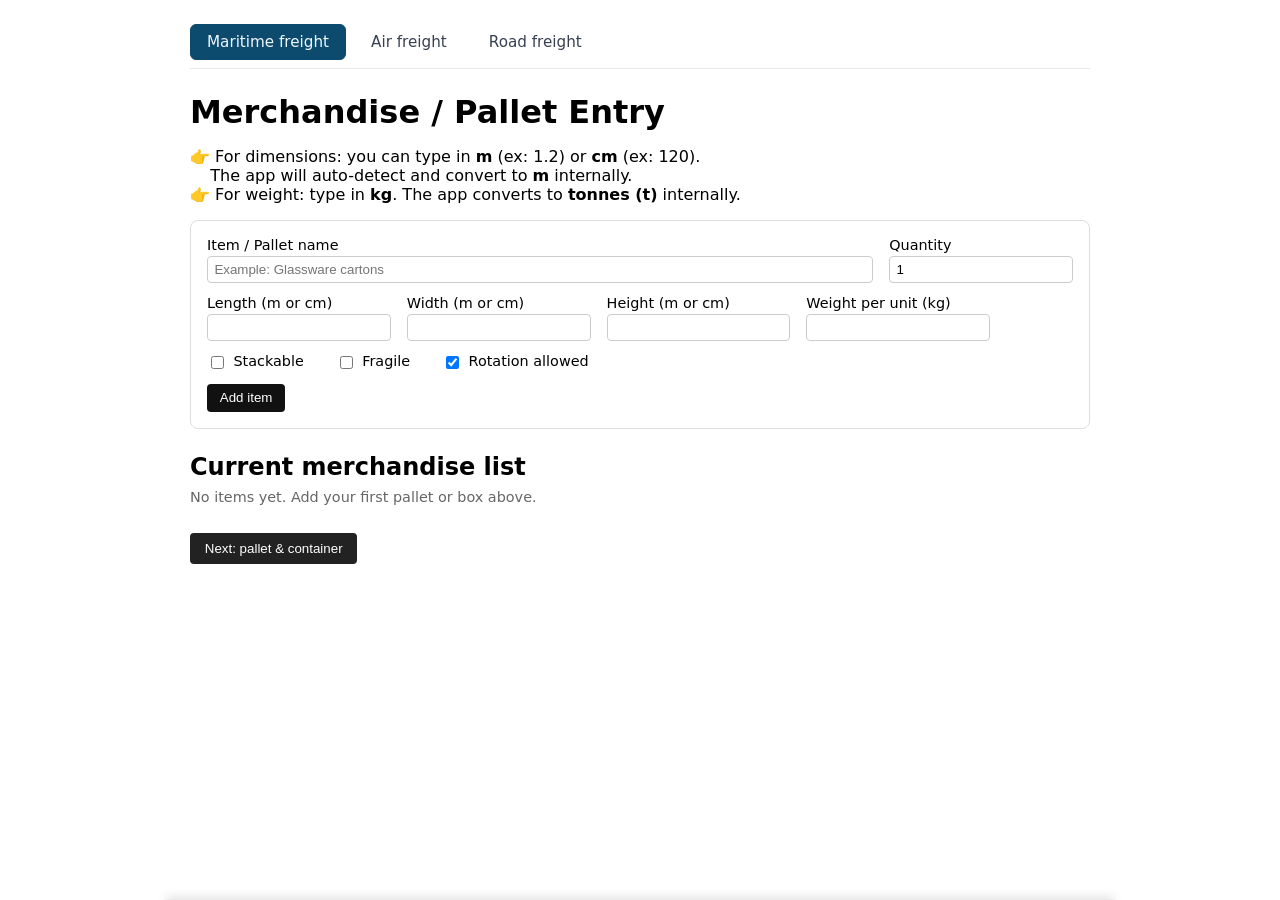
<file: index.html>
<!DOCTYPE html>
<html lang="en">
<head>
  <meta charset="UTF-8" />
  <title>Container Planner - Merchandise Entry</title>
  <style>
    body {
      font-family: system-ui, -apple-system, BlinkMacSystemFont, sans-serif;
      padding: 1.5rem;
      max-width: 900px;
      margin: 0 auto;
    }

    h1, h2 {
      margin-bottom: 0.5rem;
    }

    /* === FREIGHT MODE TABS === */
    .freight-tabs {
      display: flex;
      gap: 0.5rem;
      margin-bottom: 1.5rem;
      padding-bottom: 0.5rem;
      border-bottom: 1px solid #e5e7eb;
    }
    .freight-tabs .tab {
      padding: 0.5rem 1rem;
      text-decoration: none;
      font-size: 0.95rem;
      color: #374151;
      border-radius: 6px;
      border: 1px solid transparent;
      transition:
        background-color 0.2s ease,
        color 0.2s ease,
        border-color 0.2s ease,
        transform 0.2s ease;
    }
    .freight-tabs .tab:hover {
      background: #f3f4f6;
      transform: translateY(-1px);
    }

    /* Maritime - Deep Ocean Blue */
    .freight-tabs .tab:nth-child(1).active {
      background: #0c4a6e;
      color: #f0f9ff;
      border-color: #0c4a6e;
      font-weight: 500;
    }

    /* Air - Bright Cyan/Sky */
    .freight-tabs .tab:nth-child(2).active {
      background: #06b6d4;
      color: #0e0e30;
      border-color: #06b6d4;
      font-weight: 500;
    }

    /* Road - Warm Amber/Orange */
    .freight-tabs .tab:nth-child(3).active {
      background: #f59e0b;
      color: #0e0e30;
      border-color: #f59e0b;
      font-weight: 500;
    }

    form {
      border: 1px solid #ddd;
      padding: 1rem;
      border-radius: 8px;
      margin-bottom: 1.5rem;
    }

    .row {
      display: flex;
      flex-wrap: wrap;
      gap: 1rem;
      margin-bottom: 0.75rem;
    }

    .field {
      display: flex;
      flex-direction: column;
      min-width: 150px;
    }

    label {
      font-size: 0.9rem;
      margin-bottom: 0.2rem;
    }

    input[type="text"],
    input[type="number"],
    select {
      padding: 0.3rem 0.4rem;
      border-radius: 4px;
      border: 1px solid #ccc;
    }

    .checkbox-group {
      display: flex;
      align-items: center;
      gap: 0.4rem;
      margin-right: 1rem;
    }

    button {
      padding: 0.4rem 0.8rem;
      border-radius: 4px;
      border: none;
      cursor: pointer;
    }

    button[type="submit"] {
      background: #111;
      color: white;
    }

    /* Optional: text colors used in the buttons */
    :root {
      --btnTextColor1: #e5e7eb;  /* default text */
      --btnTextColor2: #0e0e30;  /* text on hover */
    }

    /* Base size for small action buttons (you already use .btn-small) */
    .btn-small {
      font-size: 0.8rem;
      padding: 0.4rem 0.8rem;
      border-radius: 4px;
      border: none;
      cursor: pointer;
    }

    /* === FANCY BORDER + GLOW BUTTON BASE === */
    .btn-edit,
    .btn-delete {
      position: relative;
      display: inline-block;
      color: var(--btnTextColor1);
      border-radius: 26px;
      box-sizing: border-box;
      border: 2px solid transparent;
      background-color: #0e0e30;
      background-clip: padding-box;
      overflow: hidden;
      z-index: 0;
      transition: color 0.2s ease;
    }

    /* BORDER GRADIENT LAYER (behind button content) */
    .btn-edit::before,
    .btn-delete::before {
      content: '';
      position: absolute;
      left: 0;
      top: 0;
      bottom: 0;
      right: 0;
      border: 2px solid transparent;
      background-clip: padding-box, border-box;
      background-repeat: repeat-x;
      background-size: calc(100% + 4px) calc(100% + 4px);
      background-position: center;
      border-radius: 26px;
      z-index: -1;
      transition: border-color 0.2s;
    }

    /* Specific gradient colors for EDIT button */
    .btn-edit::before {
      background-image:
        linear-gradient(#0e0e30, #0e0e30),              /* inner (fill) */
        linear-gradient(90deg, #0ea5e9, #22c55e);       /* border gradient: blue -> green */
    }

    /* Specific gradient colors for DELETE button */
    .btn-delete::before {
      background-image:
        linear-gradient(#0e0e30, #0e0e30),              /* inner (fill) */
        linear-gradient(90deg, #f97316, #ef4444);       /* border gradient: orange -> red */
    }

    /* BIG CIRCLE GLOW LAYER (explodes on hover) */
    .btn-edit::after,
    .btn-delete::after {
      content: '';
      position: absolute;
      top: 50%;
      left: 50%;
      width: 70vmax;
      height: 70vmax;
      border-radius: 50%;
      transform-origin: center;
      transform: translate(-50%, -50%) scale(0);
      transition: transform 0.4s ease-in-out;
      z-index: -1;
    }

    /* Gradient fill for the glow */
    .btn-edit::after {
      background-image: linear-gradient(90deg, #0ea5e9, #22c55e);
    }

    .btn-delete::after {
      background-image: linear-gradient(90deg, #f97316, #ef4444);
    }

    /* HOVER: text color changes + glow expands */
    .btn-edit:hover,
    .btn-delete:hover {
      color: var(--btnTextColor2);
    }

    .btn-edit:hover::after,
    .btn-delete:hover::after {
      transform: translate(-50%, -50%) scale(1);
    }

    /* ACTIVE (mouse down) */
    .btn-edit:active,
    .btn-delete:active {
      color: #c3c4d5;
    }

    /* FOCUS (keyboard navigation) – highlight border */
    .btn-edit:focus,
    .btn-delete:focus {
      outline: none; /* optional, remove default outline */
    }

    .btn-edit:focus::before,
    .btn-delete:focus::before {
      border-color: #00b8d9;
    }

    table {
      width: 100%;
      border-collapse: collapse;
      margin-top: 0.5rem;
    }

    th, td {
      border: 1px solid #ddd;
      padding: 0.4rem 0.6rem;
      text-align: center;
      font-size: 0.9rem;
    }

    th {
      background: #f5f5f5;
    }

    .empty-state {
      font-size: 0.9rem;
      color: #666;
      margin-top: 0.5rem;
    }

    #totals-summary {
      margin-top: 0.75rem;
      font-size: 0.9rem;
      color: #222;
    }

    #open-container-panel {
      margin-top: 1rem;
      background: #222;
      color: #fff;
      border: 2px solid transparent;
      transition: 
        background-color 0.2s ease,
        color 0.2s ease,
        border-color 0.2s ease,
        transform 0.2s ease,
        box-shadow 0.2s ease;
    }

    /* HOVER EFFECT */
    #open-container-panel:hover {
      background: #fff;           /* inverse */
      color: #000;                /* inverse */
      border-color: #0a84ff;      /* choose: green/orange/blue etc. */
      transform: scale(1.10);     /* slightly bigger */
      box-shadow: 0 0 0 2px rgba(10,132,255,0.15);
    }

    /* === BOTTOM SLIDING PANEL === */
    .container-panel-wrapper {
      position: fixed;
      left: 0;
      right: 0;
      bottom: 0;
      display: flex;
      justify-content: center;
      pointer-events: none; /* only panel itself will be clickable */
    }

    .container-panel {
      width: 100%;
      max-width: 900px;
      background: #fff;
      border-top: 1px solid #ddd;
      box-shadow: 0 -4px 10px rgba(0,0,0,0.1);
      transform: translateY(100%);
      transition: transform 0.3s ease;
      padding: 1rem 1.5rem 1.25rem;
      pointer-events: auto;
    }

    .container-panel.open {
      transform: translateY(0);
    }

    .container-panel-header {
      display: flex;
      justify-content: space-between;
      align-items: center;
      margin-bottom: 0.75rem;
    }

    .container-panel-header h2 {
      margin: 0;
      font-size: 1rem;
    }

    .container-panel-header button {
      background: transparent;
      border: none;
      font-size: 1.2rem;
      line-height: 1;
      cursor: pointer;
    }

    #calc-button {
      background: #111;
      color: #fff;
      margin-top: 0.5rem;
    }

    #container-result {
      margin-top: 0.75rem;
      font-size: 0.9rem;
    }

    #container-result p {
      margin: 0.15rem 0;
    }

    #container-result strong {
      font-weight: 600;
    }
    /* === SPLASH SCREEN === */
    #splash-screen {
      position: fixed;
      top: 0;
      left: 0;
      width: 100vw;
      height: 100vh;
      background: linear-gradient(135deg, #ffffff 0%, #f8f9fa 100%);
      display: flex;
      flex-direction: column;
      align-items: center;
      justify-content: center;
      z-index: 9999;
      animation: fadeOut 0.8s ease-in-out 2s forwards;
    }

    @keyframes fadeOut {
      to {
        opacity: 0;
        visibility: hidden;
      }
    }

    .splash-logo {
      font-size: 4rem;
      font-weight: 700;
      background: linear-gradient(135deg, #0c4a6e 0%, #06b6d4 50%, #f59e0b 100%);
      -webkit-background-clip: text;
      -webkit-text-fill-color: transparent;
      background-clip: text;
      margin-bottom: 1rem;
      animation: slideUp 0.8s ease-out;
    }

    .splash-subtitle {
      font-size: 1.2rem;
      color: #64748b;
      animation: slideUp 0.8s ease-out 0.2s backwards;
    }

    @keyframes slideUp {
      from {
        opacity: 0;
        transform: translateY(30px);
      }
      to {
        opacity: 1;
        transform: translateY(0);
      }
    }

    #main-content {
      opacity: 0;
      animation: fadeIn 0.8s ease-in-out 2.5s forwards;
    }

    @keyframes fadeIn {
      to {
        opacity: 1;
      }
    }
  </style>
</head>
<body>
  <!-- SPLASH SCREEN -->
  <div id="splash-screen">
    <div class="splash-logo">fret.io</div>
    <div class="splash-subtitle">Your international freight planning made simple</div>
  </div>

  <!-- MAIN CONTENT -->
  <div id="main-content">
  <!-- FREIGHT MODE TABS -->
  <nav class="freight-tabs">
    <a href="index.html" class="tab active">Maritime freight</a>
    <a href="air.html" class="tab">Air freight</a>
    <a href="road.html" class="tab">Road freight</a>
  </nav>

  <h1>Merchandise / Pallet Entry</h1>
  <p>
    👉 For dimensions: you can type in <strong>m</strong> (ex: 1.2) or <strong>cm</strong> (ex: 120).<br/>
    &nbsp;&nbsp;&nbsp;&nbsp;The app will auto-detect and convert to <strong>m</strong> internally.<br/>
    👉 For weight: type in <strong>kg</strong>. The app converts to <strong>tonnes (t)</strong> internally.
  </p>

  <!-- STEP 1: FORM -->
  <form id="item-form">
    <div class="row">
      <div class="field" style="flex: 1 1 250px;">
        <label for="name">Item / Pallet name</label>
        <input type="text" id="name" required placeholder="Example: Glassware cartons" />
      </div>

      <div class="field">
        <label for="quantity">Quantity</label>
        <input type="number" id="quantity" min="1" value="1" required />
      </div>
    </div>

    <div class="row">
      <div class="field">
        <label for="length">Length (m or cm)</label>
        <input type="number" id="length" min="0.01" step="0.01" required />
      </div>
      <div class="field">
        <label for="width">Width (m or cm)</label>
        <input type="number" id="width" min="0.01" step="0.01" required />
      </div>
      <div class="field">
        <label for="height">Height (m or cm)</label>
        <input type="number" id="height" min="0.01" step="0.01" required />
      </div>
      <div class="field">
        <label for="weight">Weight per unit (kg)</label>
        <input type="number" id="weight" min="0" step="0.1" required />
      </div>
    </div>

    <div class="row">
      <div class="checkbox-group">
        <input type="checkbox" id="stackable" />
        <label for="stackable">Stackable</label>
      </div>

      <div class="checkbox-group">
        <input type="checkbox" id="fragile" />
        <label for="fragile">Fragile</label>
      </div>

      <div class="checkbox-group">
        <input type="checkbox" id="rotationAllowed" checked />
        <label for="rotationAllowed">Rotation allowed</label>
      </div>
    </div>

    <button type="submit">Add item</button>
  </form>

  <!-- STEP 1: LIST -->
  <h2>Current merchandise list</h2>
  <div id="empty-message" class="empty-state">
    No items yet. Add your first pallet or box above.
  </div>
  <table id="items-table" style="display:none;">
    <thead>
      <tr>
        <th>#</th>
        <th>Name</th>
        <th>Qty</th>
        <th>Dimensions</th>
        <th>Weight</th>
        <th>Stackable</th>
        <th>Fragile</th>
        <th>Rotation</th>
        <th>Actions</th>
      </tr>
    </thead>
    <tbody></tbody>
  </table>

  <div id="totals-summary"></div>

  <!-- BUTTON TO OPEN BOTTOM PANEL -->
  <button id="open-container-panel">Next: pallet & container</button>

  <!-- STEP 2: BOTTOM SLIDING PANEL -->
  <div class="container-panel-wrapper">
    <div class="container-panel" id="container-panel">
      <div class="container-panel-header">
        <h2>Pallet & Container selection</h2>
        <button id="close-panel" title="Close">×</button>
      </div>

      <div class="row">
        <div class="field">
          <label for="pallet-type">Pallet type</label>
          <select id="pallet-type">
            <option value="none">No pallet / mixed</option>
            <option value="euro">Euro pallet (1200 × 800)</option>
            <option value="iso">ISO pallet (1200 × 1000)</option>
          </select>
        </div>

        <div class="field">
          <label for="container-type">Container type</label>
          <select id="container-type">
            <option value="20">20' Dry Standard</option>
            <option value="40">40' Dry Standard</option>
            <option value="40HC">40' High Cube</option>
          </select>
        </div>
      </div>

      <button id="calc-button">Calculate containers / LCL / FCL</button>

      <div id="container-result"></div>
    </div>
  </div>

  <!--  JS / LOGIC PART  -->
  <script>
    // ==== 1) Helper: convert m OR cm -> meters ====
    function toMeters(raw) {
      const value = parseFloat(raw);
      if (isNaN(value) || value <= 0) return null;

      // If bigger than 10, we assume cm (ex: 120 -> 1.20 m)
      if (value > 10) {
        return value / 100;
      }
      // Otherwise, it's already in meters (ex: 1.2 -> 1.2 m)
      return value;
    }

    // ==== 2) Data model: all items will be stored in this array ====
    const items = [];

    // ==== 3) Get DOM elements (step 1) ====
    const form = document.getElementById("item-form");
    const nameInput = document.getElementById("name");
    const quantityInput = document.getElementById("quantity");
    const lengthInput = document.getElementById("length");
    const widthInput = document.getElementById("width");
    const heightInput = document.getElementById("height");
    const weightInput = document.getElementById("weight");
    const stackableInput = document.getElementById("stackable");
    const fragileInput = document.getElementById("fragile");
    const rotationInput = document.getElementById("rotationAllowed");

    const itemsTable = document.getElementById("items-table");
    const itemsTbody = itemsTable.querySelector("tbody");
    const emptyMessage = document.getElementById("empty-message");
    const totalsSummary = document.getElementById("totals-summary");

    // ==== 4) Handle form submission (add item) ====
    form.addEventListener("submit", function (event) {
      event.preventDefault(); // block full page reload

      const name = nameInput.value.trim();
      const quantity = parseInt(quantityInput.value, 10);

      const lengthRaw = parseFloat(lengthInput.value);
      const widthRaw = parseFloat(widthInput.value);
      const heightRaw = parseFloat(heightInput.value);
      const weightKg = parseFloat(weightInput.value);

      if (!name) {
        alert("Please enter a name for the item.");
        return;
      }

      if (quantity <= 0 || !lengthRaw || !widthRaw || !heightRaw || weightKg < 0) {
        alert("Check your numbers: quantity and dimensions must be > 0.");
        return;
      }

      // Convert to meters (depending if user typed m or cm)
      const lengthM = toMeters(lengthRaw);
      const widthM = toMeters(widthRaw);
      const heightM = toMeters(heightRaw);

      if (!lengthM || !widthM || !heightM) {
        alert("Problem converting dimensions. Please check your values.");
        return;
      }

      // Convert kg -> tonnes
      const weightT = weightKg / 1000;

      // Booleans from checkboxes
      const stackable = stackableInput.checked;
      const fragile = fragileInput.checked;
      const rotationAllowed = rotationInput.checked;

      const newItem = {
        id: items.length + 1,
        name,
        quantity,

        // What user typed (for info)
        lengthRaw,
        widthRaw,
        heightRaw,
        weightKg,

        // Standard internal units
        lengthM,
        widthM,
        heightM,
        weightT,

        stackable,
        fragile,
        rotationAllowed
      };

      items.push(newItem);
      console.log("Current items array:", items);

      renderItemsTable();
      form.reset();
      rotationInput.checked = true;
    });

    // ==== 5) Compute total volume / weight ====
    function computeTotals() {
      let totalVolumeM3 = 0;
      let totalWeightT = 0;

      items.forEach(item => {
        const volumeM3 = item.lengthM * item.widthM * item.heightM;
        totalVolumeM3 += volumeM3 * item.quantity;
        totalWeightT += item.weightT * item.quantity;
      });

      return { totalVolumeM3, totalWeightT };
    }

    // ==== 6) Render the table + totals ====
    function renderItemsTable() {
      if (items.length === 0) {
        itemsTable.style.display = "none";
        emptyMessage.style.display = "block";
        totalsSummary.textContent = "";
        return;
      }

      itemsTable.style.display = "table";
      emptyMessage.style.display = "none";

      itemsTbody.innerHTML = "";

      items.forEach((item, index) => {
        const tr = document.createElement("tr");

        const volumeM3 = item.lengthM * item.widthM * item.heightM;
        const totalWeightT = item.weightT * item.quantity;

        tr.innerHTML = `
          <td>${index + 1}</td>
          <td>${item.name}</td>
          <td>${item.quantity}</td>
          <td>
            Entered: ${item.lengthRaw} × ${item.widthRaw} × ${item.heightRaw}<br/>
            <small>Interpreted as: ${item.lengthM.toFixed(2)} × ${item.widthM.toFixed(2)} × ${item.heightM.toFixed(2)} m</small><br/>
            <small>Vol (1 unit): ${volumeM3.toFixed(3)} m³</small>
          </td>
          <td>
            ${item.weightKg} kg / unit<br/>
            <small>${item.weightT.toFixed(3)} t / unit</small><br/>
            <small>Total: ${totalWeightT.toFixed(3)} t</small>
          </td>
          <td>${item.stackable ? "Yes" : "No"}</td>
          <td>${item.fragile ? "Yes" : "No"}</td>
          <td>${item.rotationAllowed ? "Yes" : "No"}</td>
          <td>
            <button type="button" class="btn-small btn-edit" onclick="editItem(${index})">Edit</button>
            <button type="button" class="btn-small btn-delete" onclick="deleteItem(${index})">Delete</button>
          </td>
        `;

        itemsTbody.appendChild(tr);
      });

      const { totalVolumeM3, totalWeightT } = computeTotals();
      totalsSummary.textContent =
        `Total volume: ${totalVolumeM3.toFixed(3)} m³ | Total weight: ${totalWeightT.toFixed(3)} t`;
    }

    // ==== 7) Delete one line safely ====
    function deleteItem(index) {
      if (!confirm("Delete this line?")) return;
      items.splice(index, 1); // remove 1 element at position 'index'
      renderItemsTable();
    }

    // ==== 8) Edit one line: load it back into the form, then remove old entry ====
    function editItem(index) {
      const item = items[index];
      if (!item) return;

      // Put values back into form
      nameInput.value = item.name;
      quantityInput.value = item.quantity;
      lengthInput.value = item.lengthRaw;
      widthInput.value = item.widthRaw;
      heightInput.value = item.heightRaw;
      weightInput.value = item.weightKg;
      stackableInput.checked = item.stackable;
      fragileInput.checked = item.fragile;
      rotationInput.checked = item.rotationAllowed;

      // Remove current line from the list
      items.splice(index, 1);
      renderItemsTable();

      // Now user can fix values and click "Add item" again
    }

    // ==== 9) Pallet & container logic (step 2) ====

    // Simple container database
    const containers = {
      "20": {
        name: "20' Dry Standard",
        lengthM: 5.9,
        widthM: 2.35,
        heightM: 2.39,
        maxPayloadT: 28
      },
      "40": {
        name: "40' Dry Standard",
        lengthM: 12.03,
        widthM: 2.35,
        heightM: 2.39,
        maxPayloadT: 27
      },
      "40HC": {
        name: "40' High Cube",
        lengthM: 12.03,
        widthM: 2.35,
        heightM: 2.69,
        maxPayloadT: 26
      }
    };

    const openPanelBtn = document.getElementById("open-container-panel");
    const containerPanel = document.getElementById("container-panel");
    const closePanelBtn = document.getElementById("close-panel");

    const palletTypeSelect = document.getElementById("pallet-type");
    const containerTypeSelect = document.getElementById("container-type");
    const calcButton = document.getElementById("calc-button");
    const containerResult = document.getElementById("container-result");

    openPanelBtn.addEventListener("click", () => {
      containerPanel.classList.add("open");
    });

    closePanelBtn.addEventListener("click", () => {
      containerPanel.classList.remove("open");
    });

    calcButton.addEventListener("click", () => {
      if (items.length === 0) {
        alert("Add at least one item before calculating containers.");
        return;
      }

      const containerKey = containerTypeSelect.value;
      const container = containers[containerKey];
      if (!container) {
        alert("Unknown container type.");
        return;
      }

      const { totalVolumeM3, totalWeightT } = computeTotals();

      const containerVolumeM3 = container.lengthM * container.widthM * container.heightM;

      // How many containers by volume and by weight?
      const containersByVolume = totalVolumeM3 > 0 ? Math.ceil(totalVolumeM3 / containerVolumeM3) : 0;
      const containersByWeight = totalWeightT > 0 ? Math.ceil(totalWeightT / container.maxPayloadT) : 0;

      const containersNeeded = Math.max(containersByVolume, containersByWeight);

      if (containersNeeded === 0) {
        containerResult.innerHTML = "<p>No merchandise to ship.</p>";
        return;
      }

      // Average load per container
      const avgVolumePerContainer = totalVolumeM3 / containersNeeded;
      const avgWeightPerContainerT = totalWeightT / containersNeeded;

      const utilizationVolume = avgVolumePerContainer / containerVolumeM3; // 0..1+
      const utilizationWeight = avgWeightPerContainerT / container.maxPayloadT;

      let shipmentType;
      if (containersNeeded === 1 && utilizationVolume < 0.7 && utilizationWeight < 0.7) {
        shipmentType = "LCL (Less than Container Load) – shipment is relatively small compared to one full container.";
      } else {
        shipmentType = "FCL (Full Container Load) – shipment is large enough that you'd typically book full container(s).";
      }

      containerResult.innerHTML = `
        <p><strong>Container selected:</strong> ${container.name}</p>
        <p><strong>Internal volume (1 container):</strong> ${containerVolumeM3.toFixed(2)} m³</p>
        <p><strong>Max payload (1 container):</strong> ${container.maxPayloadT.toFixed(1)} t</p>
        <p><strong>Total shipment volume:</strong> ${totalVolumeM3.toFixed(3)} m³</p>
        <p><strong>Total shipment weight:</strong> ${totalWeightT.toFixed(3)} t</p>
        <p><strong>Estimated containers needed:</strong> ${containersNeeded} (by volume: ${containersByVolume}, by weight: ${containersByWeight})</p>
        <p><strong>Average utilization per container:</strong> 
          ${(utilizationVolume * 100).toFixed(1)}% volume, 
          ${(utilizationWeight * 100).toFixed(1)}% weight
        </p>
        <p><strong>Commercial type (hint):</strong> ${shipmentType}</p>
        <p><small>Pallet type selected: ${palletTypeSelect.options[palletTypeSelect.selectedIndex].text}</small></p>
      `;
    });
  </script>
  </div> <!-- end main-content -->
</body>
</html>
</file>
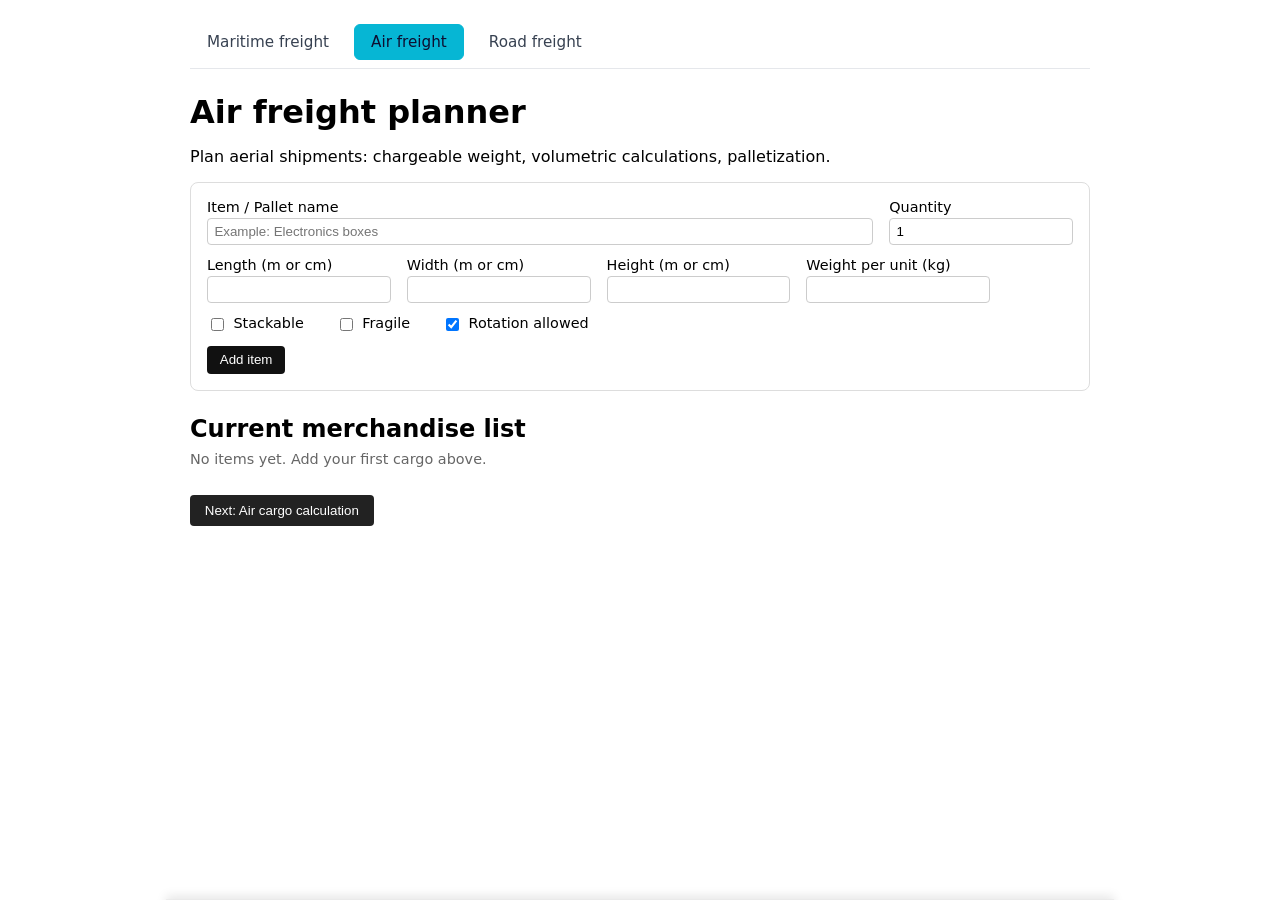
<file: air.html>
<!DOCTYPE html>
<html lang="en">
<head>
  <meta charset="UTF-8" />
  <title>Air Freight Planner</title>
  <style>
    body {
      font-family: system-ui, -apple-system, BlinkMacSystemFont, sans-serif;
      padding: 1.5rem;
      max-width: 900px;
      margin: 0 auto;
    }

    h1, h2 {
      margin-bottom: 0.5rem;
    }

    /* === SPLASH SCREEN === */
    #splash-screen {
      position: fixed;
      top: 0;
      left: 0;
      width: 100vw;
      height: 100vh;
      background: linear-gradient(135deg, #ffffff 0%, #f8f9fa 100%);
      display: flex;
      flex-direction: column;
      align-items: center;
      justify-content: center;
      z-index: 9999;
      animation: fadeOut 0.8s ease-in-out 2s forwards;
    }

    @keyframes fadeOut {
      to {
        opacity: 0;
        visibility: hidden;
      }
    }

    .splash-logo {
      font-size: 4rem;
      font-weight: 700;
      background: linear-gradient(135deg, #0c4a6e 0%, #06b6d4 50%, #f59e0b 100%);
      -webkit-background-clip: text;
      -webkit-text-fill-color: transparent;
      background-clip: text;
      margin-bottom: 1rem;
      animation: slideUp 0.8s ease-out;
    }

    .splash-subtitle {
      font-size: 1.2rem;
      color: #64748b;
      animation: slideUp 0.8s ease-out 0.2s backwards;
    }

    @keyframes slideUp {
      from {
        opacity: 0;
        transform: translateY(30px);
      }
      to {
        opacity: 1;
        transform: translateY(0);
      }
    }

    #main-content {
      opacity: 0;
      animation: fadeIn 0.8s ease-in-out 2.5s forwards;
    }

    @keyframes fadeIn {
      to {
        opacity: 1;
      }
    }

    /* === FREIGHT MODE TABS === */
    .freight-tabs {
      display: flex;
      gap: 0.5rem;
      margin-bottom: 1.5rem;
      padding-bottom: 0.5rem;
      border-bottom: 1px solid #e5e7eb;
    }
    .freight-tabs .tab {
      padding: 0.5rem 1rem;
      text-decoration: none;
      font-size: 0.95rem;
      color: #374151;
      border-radius: 6px;
      border: 1px solid transparent;
      transition:
        background-color 0.2s ease,
        color 0.2s ease,
        border-color 0.2s ease,
        transform 0.2s ease;
    }
    .freight-tabs .tab:hover {
      background: #f3f4f6;
      transform: translateY(-1px);
    }

    /* Maritime - Deep Ocean Blue */
    .freight-tabs .tab:nth-child(1).active {
      background: #0c4a6e;
      color: #f0f9ff;
      border-color: #0c4a6e;
      font-weight: 500;
    }

    /* Air - Bright Cyan/Sky */
    .freight-tabs .tab:nth-child(2).active {
      background: #06b6d4;
      color: #0e0e30;
      border-color: #06b6d4;
      font-weight: 500;
    }

    /* Road - Warm Amber/Orange */
    .freight-tabs .tab:nth-child(3).active {
      background: #f59e0b;
      color: #0e0e30;
      border-color: #f59e0b;
      font-weight: 500;
    }

    form {
      border: 1px solid #ddd;
      padding: 1rem;
      border-radius: 8px;
      margin-bottom: 1.5rem;
    }

    .row {
      display: flex;
      flex-wrap: wrap;
      gap: 1rem;
      margin-bottom: 0.75rem;
    }

    .field {
      display: flex;
      flex-direction: column;
      min-width: 150px;
    }

    label {
      font-size: 0.9rem;
      margin-bottom: 0.2rem;
    }

    input[type="text"],
    input[type="number"],
    select {
      padding: 0.3rem 0.4rem;
      border-radius: 4px;
      border: 1px solid #ccc;
    }

    .checkbox-group {
      display: flex;
      align-items: center;
      gap: 0.4rem;
      margin-right: 1rem;
    }

    button {
      padding: 0.4rem 0.8rem;
      border-radius: 4px;
      border: none;
      cursor: pointer;
    }

    button[type="submit"] {
      background: #111;
      color: white;
    }

    :root {
      --btnTextColor1: #e5e7eb;
      --btnTextColor2: #0e0e30;
    }

    .btn-small {
      font-size: 0.8rem;
      padding: 0.4rem 0.8rem;
      border-radius: 4px;
      border: none;
      cursor: pointer;
    }

    .btn-edit,
    .btn-delete {
      position: relative;
      display: inline-block;
      color: var(--btnTextColor1);
      border-radius: 26px;
      box-sizing: border-box;
      border: 2px solid transparent;
      background-color: #0e0e30;
      background-clip: padding-box;
      overflow: hidden;
      z-index: 0;
      transition: color 0.2s ease;
    }

    .btn-edit::before,
    .btn-delete::before {
      content: '';
      position: absolute;
      left: 0;
      top: 0;
      bottom: 0;
      right: 0;
      border: 2px solid transparent;
      background-clip: padding-box, border-box;
      background-repeat: repeat-x;
      background-size: calc(100% + 4px) calc(100% + 4px);
      background-position: center;
      border-radius: 26px;
      z-index: -1;
      transition: border-color 0.2s;
    }

    .btn-edit::before {
      background-image:
        linear-gradient(#0e0e30, #0e0e30),
        linear-gradient(90deg, #0ea5e9, #22c55e);
    }

    .btn-delete::before {
      background-image:
        linear-gradient(#0e0e30, #0e0e30),
        linear-gradient(90deg, #f97316, #ef4444);
    }

    .btn-edit::after,
    .btn-delete::after {
      content: '';
      position: absolute;
      top: 50%;
      left: 50%;
      width: 70vmax;
      height: 70vmax;
      border-radius: 50%;
      transform-origin: center;
      transform: translate(-50%, -50%) scale(0);
      transition: transform 0.4s ease-in-out;
      z-index: -1;
    }

    .btn-edit::after {
      background-image: linear-gradient(90deg, #0ea5e9, #22c55e);
    }

    .btn-delete::after {
      background-image: linear-gradient(90deg, #f97316, #ef4444);
    }

    .btn-edit:hover,
    .btn-delete:hover {
      color: var(--btnTextColor2);
    }

    .btn-edit:hover::after,
    .btn-delete:hover::after {
      transform: translate(-50%, -50%) scale(1);
    }

    .btn-edit:active,
    .btn-delete:active {
      color: #c3c4d5;
    }

    .btn-edit:focus,
    .btn-delete:focus {
      outline: none;
    }

    .btn-edit:focus::before,
    .btn-delete:focus::before {
      border-color: #00b8d9;
    }

    table {
      width: 100%;
      border-collapse: collapse;
      margin-top: 0.5rem;
    }

    th, td {
      border: 1px solid #ddd;
      padding: 0.4rem 0.6rem;
      text-align: center;
      font-size: 0.9rem;
    }

    th {
      background: #f5f5f5;
    }

    .empty-state {
      font-size: 0.9rem;
      color: #666;
      margin-top: 0.5rem;
    }

    #totals-summary {
      margin-top: 0.75rem;
      font-size: 0.9rem;
      color: #222;
    }

    #open-container-panel {
      margin-top: 1rem;
      background: #222;
      color: #fff;
      border: 2px solid transparent;
      transition: 
        background-color 0.2s ease,
        color 0.2s ease,
        border-color 0.2s ease,
        transform 0.2s ease,
        box-shadow 0.2s ease;
    }

    #open-container-panel:hover {
      background: #fff;
      color: #000;
      border-color: #0a84ff;
      transform: scale(1.10);
      box-shadow: 0 0 0 2px rgba(10,132,255,0.15);
    }

    .container-panel-wrapper {
      position: fixed;
      left: 0;
      right: 0;
      bottom: 0;
      display: flex;
      justify-content: center;
      pointer-events: none;
    }

    .container-panel {
      width: 100%;
      max-width: 900px;
      background: #fff;
      border-top: 1px solid #ddd;
      box-shadow: 0 -4px 10px rgba(0,0,0,0.1);
      transform: translateY(100%);
      transition: transform 0.3s ease;
      padding: 1rem 1.5rem 1.25rem;
      pointer-events: auto;
    }

    .container-panel.open {
      transform: translateY(0);
    }

    .container-panel-header {
      display: flex;
      justify-content: space-between;
      align-items: center;
      margin-bottom: 0.75rem;
    }

    .container-panel-header h2 {
      margin: 0;
      font-size: 1rem;
    }

    .container-panel-header button {
      background: transparent;
      border: none;
      font-size: 1.2rem;
      line-height: 1;
      cursor: pointer;
    }

    #calc-button {
      background: #111;
      color: #fff;
      margin-top: 0.5rem;
    }

    #container-result {
      margin-top: 0.75rem;
      font-size: 0.9rem;
    }

    #container-result p {
      margin: 0.15rem 0;
    }

    #container-result strong {
      font-weight: 600;
    }
  </style>
</head>
<body>
  <!-- SPLASH SCREEN -->
  <div id="splash-screen">
    <div class="splash-logo">fret.io</div>
    <div class="splash-subtitle"> Your international freight planning made simple</div>
  </div>

  <!-- MAIN CONTENT -->
  <div id="main-content">
  <!-- FREIGHT MODE TABS -->
  <nav class="freight-tabs">
    <a href="index.html" class="tab">Maritime freight</a>
    <a href="air.html" class="tab active">Air freight</a>
    <a href="road.html" class="tab">Road freight</a>
  </nav>

  <h1>Air freight planner</h1>
  <p>
    Plan aerial shipments: chargeable weight, volumetric calculations, palletization.
  </p>

  <!-- STEP 1: FORM -->
  <form id="item-form">
    <div class="row">
      <div class="field" style="flex: 1 1 250px;">
        <label for="name">Item / Pallet name</label>
        <input type="text" id="name" required placeholder="Example: Electronics boxes" />
      </div>

      <div class="field">
        <label for="quantity">Quantity</label>
        <input type="number" id="quantity" min="1" value="1" required />
      </div>
    </div>

    <div class="row">
      <div class="field">
        <label for="length">Length (m or cm)</label>
        <input type="number" id="length" min="0.01" step="0.01" required />
      </div>
      <div class="field">
        <label for="width">Width (m or cm)</label>
        <input type="number" id="width" min="0.01" step="0.01" required />
      </div>
      <div class="field">
        <label for="height">Height (m or cm)</label>
        <input type="number" id="height" min="0.01" step="0.01" required />
      </div>
      <div class="field">
        <label for="weight">Weight per unit (kg)</label>
        <input type="number" id="weight" min="0" step="0.1" required />
      </div>
    </div>

    <div class="row">
      <div class="checkbox-group">
        <input type="checkbox" id="stackable" />
        <label for="stackable">Stackable</label>
      </div>

      <div class="checkbox-group">
        <input type="checkbox" id="fragile" />
        <label for="fragile">Fragile</label>
      </div>

      <div class="checkbox-group">
        <input type="checkbox" id="rotationAllowed" checked />
        <label for="rotationAllowed">Rotation allowed</label>
      </div>
    </div>

    <button type="submit">Add item</button>
  </form>

  <!-- STEP 1: LIST -->
  <h2>Current merchandise list</h2>
  <div id="empty-message" class="empty-state">
    No items yet. Add your first cargo above.
  </div>
  <table id="items-table" style="display:none;">
    <thead>
      <tr>
        <th>#</th>
        <th>Name</th>
        <th>Qty</th>
        <th>Dimensions</th>
        <th>Weight</th>
        <th>Stackable</th>
        <th>Fragile</th>
        <th>Rotation</th>
        <th>Actions</th>
      </tr>
    </thead>
    <tbody></tbody>
  </table>

  <div id="totals-summary"></div>

  <!-- BUTTON TO OPEN BOTTOM PANEL -->
  <button id="open-container-panel">Next: Air cargo calculation</button>

  <!-- STEP 2: BOTTOM SLIDING PANEL -->
  <div class="container-panel-wrapper">
    <div class="container-panel" id="container-panel">
      <div class="container-panel-header">
        <h2>Air Cargo Calculation</h2>
        <button id="close-panel" title="Close">×</button>
      </div>

      <div class="row">
        <div class="field">
          <label for="pallet-type">Pallet type</label>
          <select id="pallet-type">
            <option value="none">No pallet / mixed</option>
            <option value="euro">Euro pallet (1200 × 800)</option>
            <option value="iso">ISO pallet (1200 × 1000)</option>
          </select>
        </div>

        <div class="field">
          <label for="volumetric-divisor">Volumetric weight divisor</label>
          <select id="volumetric-divisor">
            <option value="6000">6000 (Standard)</option>
            <option value="5000">5000 (IATA)</option>
          </select>
        </div>
      </div>

      <button id="calc-button">Calculate chargeable weight</button>

      <div id="container-result"></div>
    </div>
  </div>

  <script>
    function toMeters(raw) {
      const value = parseFloat(raw);
      if (isNaN(value) || value <= 0) return null;
      if (value > 10) {
        return value / 100;
      }
      return value;
    }

    const items = [];

    const form = document.getElementById("item-form");
    const nameInput = document.getElementById("name");
    const quantityInput = document.getElementById("quantity");
    const lengthInput = document.getElementById("length");
    const widthInput = document.getElementById("width");
    const heightInput = document.getElementById("height");
    const weightInput = document.getElementById("weight");
    const stackableInput = document.getElementById("stackable");
    const fragileInput = document.getElementById("fragile");
    const rotationInput = document.getElementById("rotationAllowed");

    const itemsTable = document.getElementById("items-table");
    const itemsTbody = itemsTable.querySelector("tbody");
    const emptyMessage = document.getElementById("empty-message");
    const totalsSummary = document.getElementById("totals-summary");

    form.addEventListener("submit", function (event) {
      event.preventDefault();

      const name = nameInput.value.trim();
      const quantity = parseInt(quantityInput.value, 10);

      const lengthRaw = parseFloat(lengthInput.value);
      const widthRaw = parseFloat(widthInput.value);
      const heightRaw = parseFloat(heightInput.value);
      const weightKg = parseFloat(weightInput.value);

      if (!name) {
        alert("Please enter a name for the item.");
        return;
      }

      if (quantity <= 0 || !lengthRaw || !widthRaw || !heightRaw || weightKg < 0) {
        alert("Check your numbers: quantity and dimensions must be > 0.");
        return;
      }

      const lengthM = toMeters(lengthRaw);
      const widthM = toMeters(widthRaw);
      const heightM = toMeters(heightRaw);

      if (!lengthM || !widthM || !heightM) {
        alert("Problem converting dimensions. Please check your values.");
        return;
      }

      const stackable = stackableInput.checked;
      const fragile = fragileInput.checked;
      const rotationAllowed = rotationInput.checked;

      const newItem = {
        id: items.length + 1,
        name,
        quantity,
        lengthRaw,
        widthRaw,
        heightRaw,
        weightKg,
        lengthM,
        widthM,
        heightM,
        stackable,
        fragile,
        rotationAllowed
      };

      items.push(newItem);
      renderItemsTable();
      form.reset();
      rotationInput.checked = true;
    });

    function computeTotals() {
      let totalVolumeM3 = 0;
      let totalWeightKg = 0;

      items.forEach(item => {
        const volumeM3 = item.lengthM * item.widthM * item.heightM;
        totalVolumeM3 += volumeM3 * item.quantity;
        totalWeightKg += item.weightKg * item.quantity;
      });

      return { totalVolumeM3, totalWeightKg };
    }

    function renderItemsTable() {
      if (items.length === 0) {
        itemsTable.style.display = "none";
        emptyMessage.style.display = "block";
        totalsSummary.textContent = "";
        return;
      }

      itemsTable.style.display = "table";
      emptyMessage.style.display = "none";

      itemsTbody.innerHTML = "";

      items.forEach((item, index) => {
        const tr = document.createElement("tr");

        const volumeM3 = item.lengthM * item.widthM * item.heightM;
        const totalWeightKg = item.weightKg * item.quantity;

        tr.innerHTML = `
          <td>${index + 1}</td>
          <td>${item.name}</td>
          <td>${item.quantity}</td>
          <td>
            Entered: ${item.lengthRaw} × ${item.widthRaw} × ${item.heightRaw}<br/>
            <small>Interpreted as: ${item.lengthM.toFixed(2)} × ${item.widthM.toFixed(2)} × ${item.heightM.toFixed(2)} m</small><br/>
            <small>Vol (1 unit): ${volumeM3.toFixed(3)} m³</small>
          </td>
          <td>
            ${item.weightKg} kg / unit<br/>
            <small>Total: ${totalWeightKg.toFixed(1)} kg</small>
          </td>
          <td>${item.stackable ? "Yes" : "No"}</td>
          <td>${item.fragile ? "Yes" : "No"}</td>
          <td>${item.rotationAllowed ? "Yes" : "No"}</td>
          <td>
            <button type="button" class="btn-small btn-edit" onclick="editItem(${index})">Edit</button>
            <button type="button" class="btn-small btn-delete" onclick="deleteItem(${index})">Delete</button>
          </td>
        `;

        itemsTbody.appendChild(tr);
      });

      const { totalVolumeM3, totalWeightKg } = computeTotals();
      totalsSummary.textContent =
        `Total volume: ${totalVolumeM3.toFixed(3)} m³ | Total weight: ${totalWeightKg.toFixed(1)} kg`;
    }

    function deleteItem(index) {
      if (!confirm("Delete this line?")) return;
      items.splice(index, 1);
      renderItemsTable();
    }

    function editItem(index) {
      const item = items[index];
      if (!item) return;

      nameInput.value = item.name;
      quantityInput.value = item.quantity;
      lengthInput.value = item.lengthRaw;
      widthInput.value = item.widthRaw;
      heightInput.value = item.heightRaw;
      weightInput.value = item.weightKg;
      stackableInput.checked = item.stackable;
      fragileInput.checked = item.fragile;
      rotationInput.checked = item.rotationAllowed;

      items.splice(index, 1);
      renderItemsTable();
    }

    const openPanelBtn = document.getElementById("open-container-panel");
    const containerPanel = document.getElementById("container-panel");
    const closePanelBtn = document.getElementById("close-panel");

    const volumetricDivisorSelect = document.getElementById("volumetric-divisor");
    const calcButton = document.getElementById("calc-button");
    const containerResult = document.getElementById("container-result");

    openPanelBtn.addEventListener("click", () => {
      containerPanel.classList.add("open");
    });

    closePanelBtn.addEventListener("click", () => {
      containerPanel.classList.remove("open");
    });

    calcButton.addEventListener("click", () => {
      if (items.length === 0) {
        alert("Add at least one item before calculating.");
        return;
      }

      const { totalVolumeM3, totalWeightKg } = computeTotals();
      
      const divisor = parseInt(volumetricDivisorSelect.value);
      const volumetricWeightKg = (totalVolumeM3 * 1000000) / divisor;
      const chargeableWeightKg = Math.max(totalWeightKg, volumetricWeightKg);

      containerResult.innerHTML = `
        <p><strong>Actual weight:</strong> ${totalWeightKg.toFixed(2)} kg</p>
        <p><strong>Volume:</strong> ${totalVolumeM3.toFixed(3)} m³</p>
        <p><strong>Volumetric weight:</strong> ${volumetricWeightKg.toFixed(2)} kg (using ${divisor} divisor)</p>
        <p><strong>Chargeable weight:</strong> ${chargeableWeightKg.toFixed(2)} kg</p>
        <p><small>Chargeable weight = max(actual weight, volumetric weight)</small></p>
      `;
    });
  </script>
  </div> <!-- end main-content -->
</body>
</html>
</file>
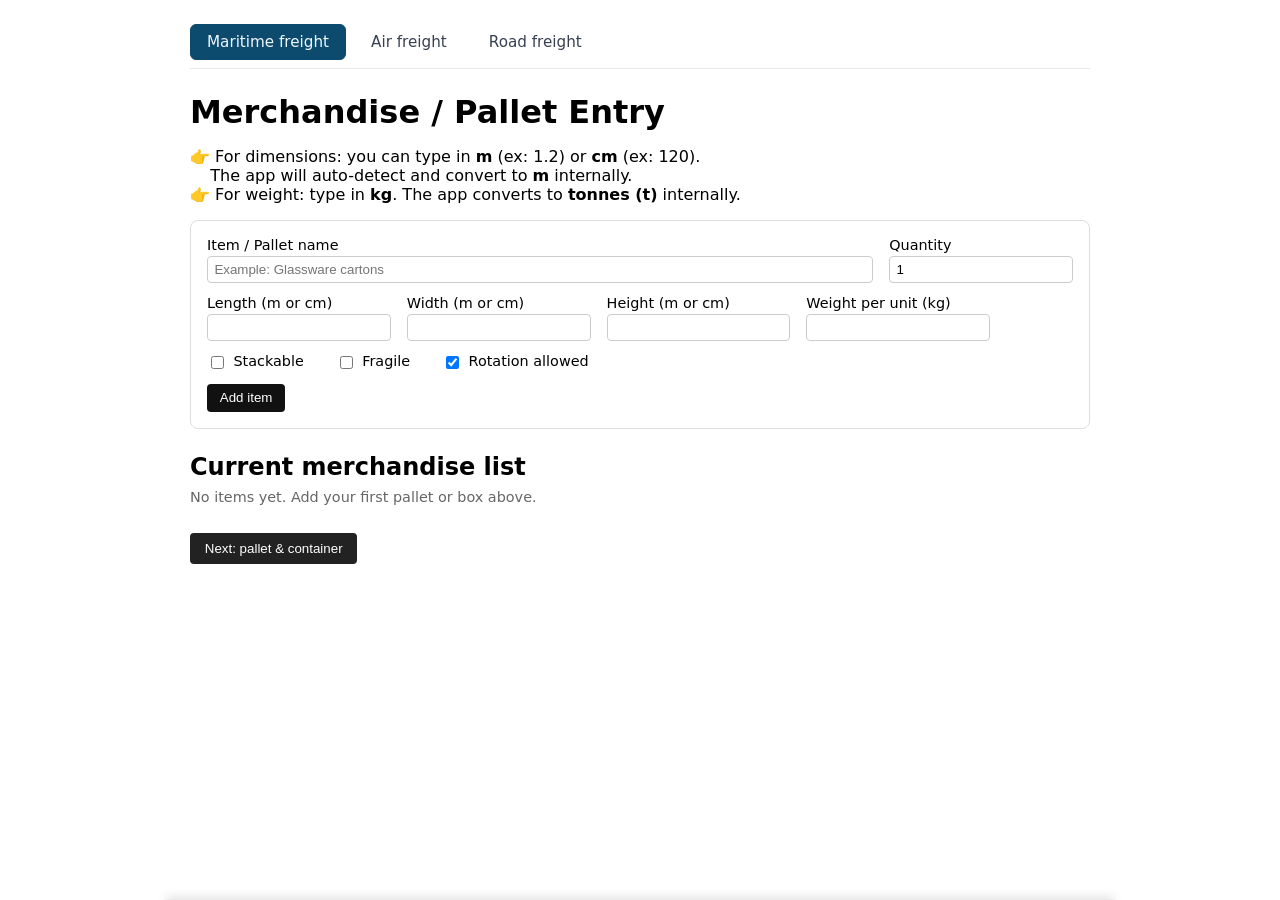
<file: maritime.html>
<!DOCTYPE html>
<html lang="en">
<head>
  <meta charset="UTF-8" />
  <title>Container Planner - Merchandise Entry</title>
  <style>
    body {
      font-family: system-ui, -apple-system, BlinkMacSystemFont, sans-serif;
      padding: 1.5rem;
      max-width: 900px;
      margin: 0 auto;
    }

    h1, h2 {
      margin-bottom: 0.5rem;
    }

    /* === FREIGHT MODE TABS === */
    .freight-tabs {
      display: flex;
      gap: 0.5rem;
      margin-bottom: 1.5rem;
      padding-bottom: 0.5rem;
      border-bottom: 1px solid #e5e7eb;
    }
    .freight-tabs .tab {
      padding: 0.5rem 1rem;
      text-decoration: none;
      font-size: 0.95rem;
      color: #374151;
      border-radius: 6px;
      border: 1px solid transparent;
      transition:
        background-color 0.2s ease,
        color 0.2s ease,
        border-color 0.2s ease,
        transform 0.2s ease;
    }
    .freight-tabs .tab:hover {
      background: #f3f4f6;
      transform: translateY(-1px);
    }

    /* Maritime - Deep Ocean Blue */
    .freight-tabs .tab:nth-child(1).active {
      background: #0c4a6e;
      color: #f0f9ff;
      border-color: #0c4a6e;
      font-weight: 500;
    }

    /* Air - Bright Cyan/Sky */
    .freight-tabs .tab:nth-child(2).active {
      background: #06b6d4;
      color: #0e0e30;
      border-color: #06b6d4;
      font-weight: 500;
    }

    /* Road - Warm Amber/Orange */
    .freight-tabs .tab:nth-child(3).active {
      background: #f59e0b;
      color: #0e0e30;
      border-color: #f59e0b;
      font-weight: 500;
    }

    form {
      border: 1px solid #ddd;
      padding: 1rem;
      border-radius: 8px;
      margin-bottom: 1.5rem;
    }

    .row {
      display: flex;
      flex-wrap: wrap;
      gap: 1rem;
      margin-bottom: 0.75rem;
    }

    .field {
      display: flex;
      flex-direction: column;
      min-width: 150px;
    }

    label {
      font-size: 0.9rem;
      margin-bottom: 0.2rem;
    }

    input[type="text"],
    input[type="number"],
    select {
      padding: 0.3rem 0.4rem;
      border-radius: 4px;
      border: 1px solid #ccc;
    }

    .checkbox-group {
      display: flex;
      align-items: center;
      gap: 0.4rem;
      margin-right: 1rem;
    }

    button {
      padding: 0.4rem 0.8rem;
      border-radius: 4px;
      border: none;
      cursor: pointer;
    }

    button[type="submit"] {
      background: #111;
      color: white;
    }

    /* Optional: text colors used in the buttons */
    :root {
      --btnTextColor1: #e5e7eb;  /* default text */
      --btnTextColor2: #0e0e30;  /* text on hover */
    }

    /* Base size for small action buttons (you already use .btn-small) */
    .btn-small {
      font-size: 0.8rem;
      padding: 0.4rem 0.8rem;
      border-radius: 4px;
      border: none;
      cursor: pointer;
    }

    /* === FANCY BORDER + GLOW BUTTON BASE === */
    .btn-edit,
    .btn-delete {
      position: relative;
      display: inline-block;
      color: var(--btnTextColor1);
      border-radius: 26px;
      box-sizing: border-box;
      border: 2px solid transparent;
      background-color: #0e0e30;
      background-clip: padding-box;
      overflow: hidden;
      z-index: 0;
      transition: color 0.2s ease;
    }

    /* BORDER GRADIENT LAYER (behind button content) */
    .btn-edit::before,
    .btn-delete::before {
      content: '';
      position: absolute;
      left: 0;
      top: 0;
      bottom: 0;
      right: 0;
      border: 2px solid transparent;
      background-clip: padding-box, border-box;
      background-repeat: repeat-x;
      background-size: calc(100% + 4px) calc(100% + 4px);
      background-position: center;
      border-radius: 26px;
      z-index: -1;
      transition: border-color 0.2s;
    }

    /* Specific gradient colors for EDIT button */
    .btn-edit::before {
      background-image:
        linear-gradient(#0e0e30, #0e0e30),              /* inner (fill) */
        linear-gradient(90deg, #0ea5e9, #22c55e);       /* border gradient: blue -> green */
    }

    /* Specific gradient colors for DELETE button */
    .btn-delete::before {
      background-image:
        linear-gradient(#0e0e30, #0e0e30),              /* inner (fill) */
        linear-gradient(90deg, #f97316, #ef4444);       /* border gradient: orange -> red */
    }

    /* BIG CIRCLE GLOW LAYER (explodes on hover) */
    .btn-edit::after,
    .btn-delete::after {
      content: '';
      position: absolute;
      top: 50%;
      left: 50%;
      width: 70vmax;
      height: 70vmax;
      border-radius: 50%;
      transform-origin: center;
      transform: translate(-50%, -50%) scale(0);
      transition: transform 0.4s ease-in-out;
      z-index: -1;
    }

    /* Gradient fill for the glow */
    .btn-edit::after {
      background-image: linear-gradient(90deg, #0ea5e9, #22c55e);
    }

    .btn-delete::after {
      background-image: linear-gradient(90deg, #f97316, #ef4444);
    }

    /* HOVER: text color changes + glow expands */
    .btn-edit:hover,
    .btn-delete:hover {
      color: var(--btnTextColor2);
    }

    .btn-edit:hover::after,
    .btn-delete:hover::after {
      transform: translate(-50%, -50%) scale(1);
    }

    /* ACTIVE (mouse down) */
    .btn-edit:active,
    .btn-delete:active {
      color: #c3c4d5;
    }

    /* FOCUS (keyboard navigation) – highlight border */
    .btn-edit:focus,
    .btn-delete:focus {
      outline: none; /* optional, remove default outline */
    }

    .btn-edit:focus::before,
    .btn-delete:focus::before {
      border-color: #00b8d9;
    }

    table {
      width: 100%;
      border-collapse: collapse;
      margin-top: 0.5rem;
    }

    th, td {
      border: 1px solid #ddd;
      padding: 0.4rem 0.6rem;
      text-align: center;
      font-size: 0.9rem;
    }

    th {
      background: #f5f5f5;
    }

    .empty-state {
      font-size: 0.9rem;
      color: #666;
      margin-top: 0.5rem;
    }

    #totals-summary {
      margin-top: 0.75rem;
      font-size: 0.9rem;
      color: #222;
    }

    #open-container-panel {
      margin-top: 1rem;
      background: #222;
      color: #fff;
      border: 2px solid transparent;
      transition: 
        background-color 0.2s ease,
        color 0.2s ease,
        border-color 0.2s ease,
        transform 0.2s ease,
        box-shadow 0.2s ease;
    }

    /* HOVER EFFECT */
    #open-container-panel:hover {
      background: #fff;           /* inverse */
      color: #000;                /* inverse */
      border-color: #0a84ff;      /* choose: green/orange/blue etc. */
      transform: scale(1.10);     /* slightly bigger */
      box-shadow: 0 0 0 2px rgba(10,132,255,0.15);
    }

    /* === BOTTOM SLIDING PANEL === */
    .container-panel-wrapper {
      position: fixed;
      left: 0;
      right: 0;
      bottom: 0;
      display: flex;
      justify-content: center;
      pointer-events: none; /* only panel itself will be clickable */
    }

    .container-panel {
      width: 100%;
      max-width: 900px;
      background: #fff;
      border-top: 1px solid #ddd;
      box-shadow: 0 -4px 10px rgba(0,0,0,0.1);
      transform: translateY(100%);
      transition: transform 0.3s ease;
      padding: 1rem 1.5rem 1.25rem;
      pointer-events: auto;
    }

    .container-panel.open {
      transform: translateY(0);
    }

    .container-panel-header {
      display: flex;
      justify-content: space-between;
      align-items: center;
      margin-bottom: 0.75rem;
    }

    .container-panel-header h2 {
      margin: 0;
      font-size: 1rem;
    }

    .container-panel-header button {
      background: transparent;
      border: none;
      font-size: 1.2rem;
      line-height: 1;
      cursor: pointer;
    }

    #calc-button {
      background: #111;
      color: #fff;
      margin-top: 0.5rem;
    }

    #container-result {
      margin-top: 0.75rem;
      font-size: 0.9rem;
    }

    #container-result p {
      margin: 0.15rem 0;
    }

    #container-result strong {
      font-weight: 600;
    }
    /* === SPLASH SCREEN === */
    #splash-screen {
      position: fixed;
      top: 0;
      left: 0;
      width: 100vw;
      height: 100vh;
      background: linear-gradient(135deg, #ffffff 0%, #f8f9fa 100%);
      display: flex;
      flex-direction: column;
      align-items: center;
      justify-content: center;
      z-index: 9999;
      animation: fadeOut 0.8s ease-in-out 2s forwards;
    }

    @keyframes fadeOut {
      to {
        opacity: 0;
        visibility: hidden;
      }
    }

    .splash-logo {
      font-size: 4rem;
      font-weight: 700;
      background: linear-gradient(135deg, #0c4a6e 0%, #06b6d4 50%, #f59e0b 100%);
      -webkit-background-clip: text;
      -webkit-text-fill-color: transparent;
      background-clip: text;
      margin-bottom: 1rem;
      animation: slideUp 0.8s ease-out;
    }

    .splash-subtitle {
      font-size: 1.2rem;
      color: #64748b;
      animation: slideUp 0.8s ease-out 0.2s backwards;
    }

    @keyframes slideUp {
      from {
        opacity: 0;
        transform: translateY(30px);
      }
      to {
        opacity: 1;
        transform: translateY(0);
      }
    }

    #main-content {
      opacity: 0;
      animation: fadeIn 0.8s ease-in-out 2.5s forwards;
    }

    @keyframes fadeIn {
      to {
        opacity: 1;
      }
    }
  </style>
</head>
<body>
  <!-- SPLASH SCREEN -->
  <div id="splash-screen">
    <div class="splash-logo">fret.io</div>
    <div class="splash-subtitle">International freight planning made simple</div>
  </div>

  <!-- MAIN CONTENT -->
  <div id="main-content">
  <!-- FREIGHT MODE TABS -->
  <nav class="freight-tabs">
    <a href="index.html" class="tab active">Maritime freight</a>
    <a href="air.html" class="tab">Air freight</a>
    <a href="road.html" class="tab">Road freight</a>
  </nav>

  <h1>Merchandise / Pallet Entry</h1>
  <p>
    👉 For dimensions: you can type in <strong>m</strong> (ex: 1.2) or <strong>cm</strong> (ex: 120).<br/>
    &nbsp;&nbsp;&nbsp;&nbsp;The app will auto-detect and convert to <strong>m</strong> internally.<br/>
    👉 For weight: type in <strong>kg</strong>. The app converts to <strong>tonnes (t)</strong> internally.
  </p>

  <!-- STEP 1: FORM -->
  <form id="item-form">
    <div class="row">
      <div class="field" style="flex: 1 1 250px;">
        <label for="name">Item / Pallet name</label>
        <input type="text" id="name" required placeholder="Example: Glassware cartons" />
      </div>

      <div class="field">
        <label for="quantity">Quantity</label>
        <input type="number" id="quantity" min="1" value="1" required />
      </div>
    </div>

    <div class="row">
      <div class="field">
        <label for="length">Length (m or cm)</label>
        <input type="number" id="length" min="0.01" step="0.01" required />
      </div>
      <div class="field">
        <label for="width">Width (m or cm)</label>
        <input type="number" id="width" min="0.01" step="0.01" required />
      </div>
      <div class="field">
        <label for="height">Height (m or cm)</label>
        <input type="number" id="height" min="0.01" step="0.01" required />
      </div>
      <div class="field">
        <label for="weight">Weight per unit (kg)</label>
        <input type="number" id="weight" min="0" step="0.1" required />
      </div>
    </div>

    <div class="row">
      <div class="checkbox-group">
        <input type="checkbox" id="stackable" />
        <label for="stackable">Stackable</label>
      </div>

      <div class="checkbox-group">
        <input type="checkbox" id="fragile" />
        <label for="fragile">Fragile</label>
      </div>

      <div class="checkbox-group">
        <input type="checkbox" id="rotationAllowed" checked />
        <label for="rotationAllowed">Rotation allowed</label>
      </div>
    </div>

    <button type="submit">Add item</button>
  </form>

  <!-- STEP 1: LIST -->
  <h2>Current merchandise list</h2>
  <div id="empty-message" class="empty-state">
    No items yet. Add your first pallet or box above.
  </div>
  <table id="items-table" style="display:none;">
    <thead>
      <tr>
        <th>#</th>
        <th>Name</th>
        <th>Qty</th>
        <th>Dimensions</th>
        <th>Weight</th>
        <th>Stackable</th>
        <th>Fragile</th>
        <th>Rotation</th>
        <th>Actions</th>
      </tr>
    </thead>
    <tbody></tbody>
  </table>

  <div id="totals-summary"></div>

  <!-- BUTTON TO OPEN BOTTOM PANEL -->
  <button id="open-container-panel">Next: pallet & container</button>

  <!-- STEP 2: BOTTOM SLIDING PANEL -->
  <div class="container-panel-wrapper">
    <div class="container-panel" id="container-panel">
      <div class="container-panel-header">
        <h2>Pallet & Container selection</h2>
        <button id="close-panel" title="Close">×</button>
      </div>

      <div class="row">
        <div class="field">
          <label for="pallet-type">Pallet type</label>
          <select id="pallet-type">
            <option value="none">No pallet / mixed</option>
            <option value="euro">Euro pallet (1200 × 800)</option>
            <option value="iso">ISO pallet (1200 × 1000)</option>
          </select>
        </div>

        <div class="field">
          <label for="container-type">Container type</label>
          <select id="container-type">
            <option value="20">20' Dry Standard</option>
            <option value="40">40' Dry Standard</option>
            <option value="40HC">40' High Cube</option>
          </select>
        </div>
      </div>

      <button id="calc-button">Calculate containers / LCL / FCL</button>

      <div id="container-result"></div>
    </div>
  </div>

  <!--  JS / LOGIC PART  -->
  <script>
    // ==== 1) Helper: convert m OR cm -> meters ====
    function toMeters(raw) {
      const value = parseFloat(raw);
      if (isNaN(value) || value <= 0) return null;

      // If bigger than 10, we assume cm (ex: 120 -> 1.20 m)
      if (value > 10) {
        return value / 100;
      }
      // Otherwise, it's already in meters (ex: 1.2 -> 1.2 m)
      return value;
    }

    // ==== 2) Data model: all items will be stored in this array ====
    const items = [];

    // ==== 3) Get DOM elements (step 1) ====
    const form = document.getElementById("item-form");
    const nameInput = document.getElementById("name");
    const quantityInput = document.getElementById("quantity");
    const lengthInput = document.getElementById("length");
    const widthInput = document.getElementById("width");
    const heightInput = document.getElementById("height");
    const weightInput = document.getElementById("weight");
    const stackableInput = document.getElementById("stackable");
    const fragileInput = document.getElementById("fragile");
    const rotationInput = document.getElementById("rotationAllowed");

    const itemsTable = document.getElementById("items-table");
    const itemsTbody = itemsTable.querySelector("tbody");
    const emptyMessage = document.getElementById("empty-message");
    const totalsSummary = document.getElementById("totals-summary");

    // ==== 4) Handle form submission (add item) ====
    form.addEventListener("submit", function (event) {
      event.preventDefault(); // block full page reload

      const name = nameInput.value.trim();
      const quantity = parseInt(quantityInput.value, 10);

      const lengthRaw = parseFloat(lengthInput.value);
      const widthRaw = parseFloat(widthInput.value);
      const heightRaw = parseFloat(heightInput.value);
      const weightKg = parseFloat(weightInput.value);

      if (!name) {
        alert("Please enter a name for the item.");
        return;
      }

      if (quantity <= 0 || !lengthRaw || !widthRaw || !heightRaw || weightKg < 0) {
        alert("Check your numbers: quantity and dimensions must be > 0.");
        return;
      }

      // Convert to meters (depending if user typed m or cm)
      const lengthM = toMeters(lengthRaw);
      const widthM = toMeters(widthRaw);
      const heightM = toMeters(heightRaw);

      if (!lengthM || !widthM || !heightM) {
        alert("Problem converting dimensions. Please check your values.");
        return;
      }

      // Convert kg -> tonnes
      const weightT = weightKg / 1000;

      // Booleans from checkboxes
      const stackable = stackableInput.checked;
      const fragile = fragileInput.checked;
      const rotationAllowed = rotationInput.checked;

      const newItem = {
        id: items.length + 1,
        name,
        quantity,

        // What user typed (for info)
        lengthRaw,
        widthRaw,
        heightRaw,
        weightKg,

        // Standard internal units
        lengthM,
        widthM,
        heightM,
        weightT,

        stackable,
        fragile,
        rotationAllowed
      };

      items.push(newItem);
      console.log("Current items array:", items);

      renderItemsTable();
      form.reset();
      rotationInput.checked = true;
    });

    // ==== 5) Compute total volume / weight ====
    function computeTotals() {
      let totalVolumeM3 = 0;
      let totalWeightT = 0;

      items.forEach(item => {
        const volumeM3 = item.lengthM * item.widthM * item.heightM;
        totalVolumeM3 += volumeM3 * item.quantity;
        totalWeightT += item.weightT * item.quantity;
      });

      return { totalVolumeM3, totalWeightT };
    }

    // ==== 6) Render the table + totals ====
    function renderItemsTable() {
      if (items.length === 0) {
        itemsTable.style.display = "none";
        emptyMessage.style.display = "block";
        totalsSummary.textContent = "";
        return;
      }

      itemsTable.style.display = "table";
      emptyMessage.style.display = "none";

      itemsTbody.innerHTML = "";

      items.forEach((item, index) => {
        const tr = document.createElement("tr");

        const volumeM3 = item.lengthM * item.widthM * item.heightM;
        const totalWeightT = item.weightT * item.quantity;

        tr.innerHTML = `
          <td>${index + 1}</td>
          <td>${item.name}</td>
          <td>${item.quantity}</td>
          <td>
            Entered: ${item.lengthRaw} × ${item.widthRaw} × ${item.heightRaw}<br/>
            <small>Interpreted as: ${item.lengthM.toFixed(2)} × ${item.widthM.toFixed(2)} × ${item.heightM.toFixed(2)} m</small><br/>
            <small>Vol (1 unit): ${volumeM3.toFixed(3)} m³</small>
          </td>
          <td>
            ${item.weightKg} kg / unit<br/>
            <small>${item.weightT.toFixed(3)} t / unit</small><br/>
            <small>Total: ${totalWeightT.toFixed(3)} t</small>
          </td>
          <td>${item.stackable ? "Yes" : "No"}</td>
          <td>${item.fragile ? "Yes" : "No"}</td>
          <td>${item.rotationAllowed ? "Yes" : "No"}</td>
          <td>
            <button type="button" class="btn-small btn-edit" onclick="editItem(${index})">Edit</button>
            <button type="button" class="btn-small btn-delete" onclick="deleteItem(${index})">Delete</button>
          </td>
        `;

        itemsTbody.appendChild(tr);
      });

      const { totalVolumeM3, totalWeightT } = computeTotals();
      totalsSummary.textContent =
        `Total volume: ${totalVolumeM3.toFixed(3)} m³ | Total weight: ${totalWeightT.toFixed(3)} t`;
    }

    // ==== 7) Delete one line safely ====
    function deleteItem(index) {
      if (!confirm("Delete this line?")) return;
      items.splice(index, 1); // remove 1 element at position 'index'
      renderItemsTable();
    }

    // ==== 8) Edit one line: load it back into the form, then remove old entry ====
    function editItem(index) {
      const item = items[index];
      if (!item) return;

      // Put values back into form
      nameInput.value = item.name;
      quantityInput.value = item.quantity;
      lengthInput.value = item.lengthRaw;
      widthInput.value = item.widthRaw;
      heightInput.value = item.heightRaw;
      weightInput.value = item.weightKg;
      stackableInput.checked = item.stackable;
      fragileInput.checked = item.fragile;
      rotationInput.checked = item.rotationAllowed;

      // Remove current line from the list
      items.splice(index, 1);
      renderItemsTable();

      // Now user can fix values and click "Add item" again
    }

    // ==== 9) Pallet & container logic (step 2) ====

    // Simple container database
    const containers = {
      "20": {
        name: "20' Dry Standard",
        lengthM: 5.9,
        widthM: 2.35,
        heightM: 2.39,
        maxPayloadT: 28
      },
      "40": {
        name: "40' Dry Standard",
        lengthM: 12.03,
        widthM: 2.35,
        heightM: 2.39,
        maxPayloadT: 27
      },
      "40HC": {
        name: "40' High Cube",
        lengthM: 12.03,
        widthM: 2.35,
        heightM: 2.69,
        maxPayloadT: 26
      }
    };

    const openPanelBtn = document.getElementById("open-container-panel");
    const containerPanel = document.getElementById("container-panel");
    const closePanelBtn = document.getElementById("close-panel");

    const palletTypeSelect = document.getElementById("pallet-type");
    const containerTypeSelect = document.getElementById("container-type");
    const calcButton = document.getElementById("calc-button");
    const containerResult = document.getElementById("container-result");

    openPanelBtn.addEventListener("click", () => {
      containerPanel.classList.add("open");
    });

    closePanelBtn.addEventListener("click", () => {
      containerPanel.classList.remove("open");
    });

    calcButton.addEventListener("click", () => {
      if (items.length === 0) {
        alert("Add at least one item before calculating containers.");
        return;
      }

      const containerKey = containerTypeSelect.value;
      const container = containers[containerKey];
      if (!container) {
        alert("Unknown container type.");
        return;
      }

      const { totalVolumeM3, totalWeightT } = computeTotals();

      const containerVolumeM3 = container.lengthM * container.widthM * container.heightM;

      // How many containers by volume and by weight?
      const containersByVolume = totalVolumeM3 > 0 ? Math.ceil(totalVolumeM3 / containerVolumeM3) : 0;
      const containersByWeight = totalWeightT > 0 ? Math.ceil(totalWeightT / container.maxPayloadT) : 0;

      const containersNeeded = Math.max(containersByVolume, containersByWeight);

      if (containersNeeded === 0) {
        containerResult.innerHTML = "<p>No merchandise to ship.</p>";
        return;
      }

      // Average load per container
      const avgVolumePerContainer = totalVolumeM3 / containersNeeded;
      const avgWeightPerContainerT = totalWeightT / containersNeeded;

      const utilizationVolume = avgVolumePerContainer / containerVolumeM3; // 0..1+
      const utilizationWeight = avgWeightPerContainerT / container.maxPayloadT;

      let shipmentType;
      if (containersNeeded === 1 && utilizationVolume < 0.7 && utilizationWeight < 0.7) {
        shipmentType = "LCL (Less than Container Load) – shipment is relatively small compared to one full container.";
      } else {
        shipmentType = "FCL (Full Container Load) – shipment is large enough that you'd typically book full container(s).";
      }

      containerResult.innerHTML = `
        <p><strong>Container selected:</strong> ${container.name}</p>
        <p><strong>Internal volume (1 container):</strong> ${containerVolumeM3.toFixed(2)} m³</p>
        <p><strong>Max payload (1 container):</strong> ${container.maxPayloadT.toFixed(1)} t</p>
        <p><strong>Total shipment volume:</strong> ${totalVolumeM3.toFixed(3)} m³</p>
        <p><strong>Total shipment weight:</strong> ${totalWeightT.toFixed(3)} t</p>
        <p><strong>Estimated containers needed:</strong> ${containersNeeded} (by volume: ${containersByVolume}, by weight: ${containersByWeight})</p>
        <p><strong>Average utilization per container:</strong> 
          ${(utilizationVolume * 100).toFixed(1)}% volume, 
          ${(utilizationWeight * 100).toFixed(1)}% weight
        </p>
        <p><strong>Commercial type (hint):</strong> ${shipmentType}</p>
        <p><small>Pallet type selected: ${palletTypeSelect.options[palletTypeSelect.selectedIndex].text}</small></p>
      `;
    });
  </script>
  </div> <!-- end main-content -->
</body>
</html>
</file>
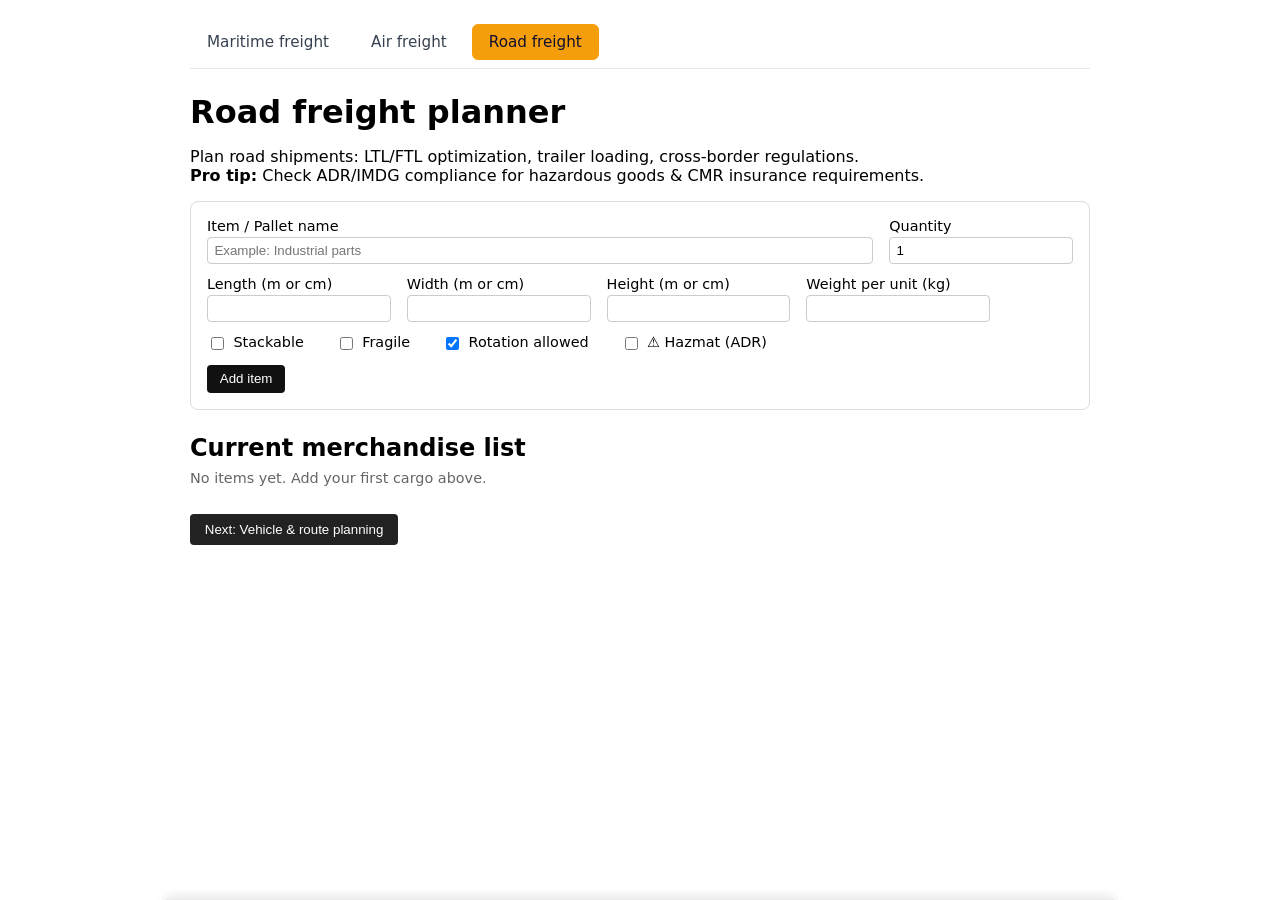
<file: road.html>
<!DOCTYPE html>
<html lang="en">
<head>
  <meta charset="UTF-8" />
  <title>Road Freight Planner</title>
  <style>
    body {
      font-family: system-ui, -apple-system, BlinkMacSystemFont, sans-serif;
      padding: 1.5rem;
      max-width: 900px;
      margin: 0 auto;
    }

    h1, h2 {
      margin-bottom: 0.5rem;
    }

    /* === SPLASH SCREEN === */
    #splash-screen {
      position: fixed;
      top: 0;
      left: 0;
      width: 100vw;
      height: 100vh;
      background: linear-gradient(135deg, #ffffff 0%, #f8f9fa 100%);
      display: flex;
      flex-direction: column;
      align-items: center;
      justify-content: center;
      z-index: 9999;
      animation: fadeOut 0.8s ease-in-out 2s forwards;
    }

    @keyframes fadeOut {
      to {
        opacity: 0;
        visibility: hidden;
      }
    }

    .splash-logo {
      font-size: 4rem;
      font-weight: 700;
      background: linear-gradient(135deg, #0c4a6e 0%, #06b6d4 50%, #f59e0b 100%);
      -webkit-background-clip: text;
      -webkit-text-fill-color: transparent;
      background-clip: text;
      margin-bottom: 1rem;
      animation: slideUp 0.8s ease-out;
    }

    .splash-subtitle {
      font-size: 1.2rem;
      color: #64748b;
      animation: slideUp 0.8s ease-out 0.2s backwards;
    }

    @keyframes slideUp {
      from {
        opacity: 0;
        transform: translateY(30px);
      }
      to {
        opacity: 1;
        transform: translateY(0);
      }
    }

    #main-content {
      opacity: 0;
      animation: fadeIn 0.8s ease-in-out 2.5s forwards;
    }

    @keyframes fadeIn {
      to {
        opacity: 1;
      }
    }

    /* === FREIGHT MODE TABS === */
    .freight-tabs {
      display: flex;
      gap: 0.5rem;
      margin-bottom: 1.5rem;
      padding-bottom: 0.5rem;
      border-bottom: 1px solid #e5e7eb;
    }
    .freight-tabs .tab {
      padding: 0.5rem 1rem;
      text-decoration: none;
      font-size: 0.95rem;
      color: #374151;
      border-radius: 6px;
      border: 1px solid transparent;
      transition:
        background-color 0.2s ease,
        color 0.2s ease,
        border-color 0.2s ease,
        transform 0.2s ease;
    }
    .freight-tabs .tab:hover {
      background: #f3f4f6;
      transform: translateY(-1px);
    }

    /* Maritime - Deep Ocean Blue */
    .freight-tabs .tab:nth-child(1).active {
      background: #0c4a6e;
      color: #f0f9ff;
      border-color: #0c4a6e;
      font-weight: 500;
    }

    /* Air - Bright Cyan/Sky */
    .freight-tabs .tab:nth-child(2).active {
      background: #06b6d4;
      color: #0e0e30;
      border-color: #06b6d4;
      font-weight: 500;
    }

    /* Road - Warm Amber/Orange */
    .freight-tabs .tab:nth-child(3).active {
      background: #f59e0b;
      color: #0e0e30;
      border-color: #f59e0b;
      font-weight: 500;
    }

    form {
      border: 1px solid #ddd;
      padding: 1rem;
      border-radius: 8px;
      margin-bottom: 1.5rem;
    }

    .row {
      display: flex;
      flex-wrap: wrap;
      gap: 1rem;
      margin-bottom: 0.75rem;
    }

    .field {
      display: flex;
      flex-direction: column;
      min-width: 150px;
    }

    label {
      font-size: 0.9rem;
      margin-bottom: 0.2rem;
    }

    input[type="text"],
    input[type="number"],
    select {
      padding: 0.3rem 0.4rem;
      border-radius: 4px;
      border: 1px solid #ccc;
    }

    .checkbox-group {
      display: flex;
      align-items: center;
      gap: 0.4rem;
      margin-right: 1rem;
    }

    button {
      padding: 0.4rem 0.8rem;
      border-radius: 4px;
      border: none;
      cursor: pointer;
    }

    button[type="submit"] {
      background: #111;
      color: white;
    }

    :root {
      --btnTextColor1: #e5e7eb;
      --btnTextColor2: #0e0e30;
    }

    .btn-small {
      font-size: 0.8rem;
      padding: 0.4rem 0.8rem;
      border-radius: 4px;
      border: none;
      cursor: pointer;
    }

    .btn-edit,
    .btn-delete {
      position: relative;
      display: inline-block;
      color: var(--btnTextColor1);
      border-radius: 26px;
      box-sizing: border-box;
      border: 2px solid transparent;
      background-color: #0e0e30;
      background-clip: padding-box;
      overflow: hidden;
      z-index: 0;
      transition: color 0.2s ease;
    }

    .btn-edit::before,
    .btn-delete::before {
      content: '';
      position: absolute;
      left: 0;
      top: 0;
      bottom: 0;
      right: 0;
      border: 2px solid transparent;
      background-clip: padding-box, border-box;
      background-repeat: repeat-x;
      background-size: calc(100% + 4px) calc(100% + 4px);
      background-position: center;
      border-radius: 26px;
      z-index: -1;
      transition: border-color 0.2s;
    }

    .btn-edit::before {
      background-image:
        linear-gradient(#0e0e30, #0e0e30),
        linear-gradient(90deg, #0ea5e9, #22c55e);
    }

    .btn-delete::before {
      background-image:
        linear-gradient(#0e0e30, #0e0e30),
        linear-gradient(90deg, #f97316, #ef4444);
    }

    .btn-edit::after,
    .btn-delete::after {
      content: '';
      position: absolute;
      top: 50%;
      left: 50%;
      width: 70vmax;
      height: 70vmax;
      border-radius: 50%;
      transform-origin: center;
      transform: translate(-50%, -50%) scale(0);
      transition: transform 0.4s ease-in-out;
      z-index: -1;
    }

    .btn-edit::after {
      background-image: linear-gradient(90deg, #0ea5e9, #22c55e);
    }

    .btn-delete::after {
      background-image: linear-gradient(90deg, #f97316, #ef4444);
    }

    .btn-edit:hover,
    .btn-delete:hover {
      color: var(--btnTextColor2);
    }

    .btn-edit:hover::after,
    .btn-delete:hover::after {
      transform: translate(-50%, -50%) scale(1);
    }

    .btn-edit:active,
    .btn-delete:active {
      color: #c3c4d5;
    }

    .btn-edit:focus,
    .btn-delete:focus {
      outline: none;
    }

    .btn-edit:focus::before,
    .btn-delete:focus::before {
      border-color: #00b8d9;
    }

    table {
      width: 100%;
      border-collapse: collapse;
      margin-top: 0.5rem;
    }

    th, td {
      border: 1px solid #ddd;
      padding: 0.4rem 0.6rem;
      text-align: center;
      font-size: 0.9rem;
    }

    th {
      background: #f5f5f5;
    }

    .empty-state {
      font-size: 0.9rem;
      color: #666;
      margin-top: 0.5rem;
    }

    #totals-summary {
      margin-top: 0.75rem;
      font-size: 0.9rem;
      color: #222;
    }

    #open-container-panel {
      margin-top: 1rem;
      background: #222;
      color: #fff;
      border: 2px solid transparent;
      transition: 
        background-color 0.2s ease,
        color 0.2s ease,
        border-color 0.2s ease,
        transform 0.2s ease,
        box-shadow 0.2s ease;
    }

    #open-container-panel:hover {
      background: #fff;
      color: #000;
      border-color: #0a84ff;
      transform: scale(1.10);
      box-shadow: 0 0 0 2px rgba(10,132,255,0.15);
    }

    .container-panel-wrapper {
      position: fixed;
      left: 0;
      right: 0;
      bottom: 0;
      display: flex;
      justify-content: center;
      pointer-events: none;
    }

    .container-panel {
      width: 100%;
      max-width: 900px;
      background: #fff;
      border-top: 1px solid #ddd;
      box-shadow: 0 -4px 10px rgba(0,0,0,0.1);
      transform: translateY(100%);
      transition: transform 0.3s ease;
      padding: 1rem 1.5rem 1.25rem;
      pointer-events: auto;
    }

    .container-panel.open {
      transform: translateY(0);
    }

    .container-panel-header {
      display: flex;
      justify-content: space-between;
      align-items: center;
      margin-bottom: 0.75rem;
    }

    .container-panel-header h2 {
      margin: 0;
      font-size: 1rem;
    }

    .container-panel-header button {
      background: transparent;
      border: none;
      font-size: 1.2rem;
      line-height: 1;
      cursor: pointer;
    }

    #calc-button {
      background: #111;
      color: #fff;
      margin-top: 0.5rem;
    }

    #container-result {
      margin-top: 0.75rem;
      font-size: 0.9rem;
    }

    #container-result p {
      margin: 0.15rem 0;
    }

    #container-result strong {
      font-weight: 600;
    }

    .warning-box {
      background: #fef3c7;
      border-left: 4px solid #f59e0b;
      padding: 0.75rem;
      margin-top: 0.5rem;
      border-radius: 4px;
      font-size: 0.85rem;
    }
  </style>
</head>
<body>
  <!-- SPLASH SCREEN -->
  <div id="splash-screen">
    <div class="splash-logo">fret.io</div>
    <div class="splash-subtitle">Your international freight planning made simple</div>
  </div>

  <!-- MAIN CONTENT -->
  <div id="main-content">
  <!-- FREIGHT MODE TABS -->
  <nav class="freight-tabs">
    <a href="index.html" class="tab">Maritime freight</a>
    <a href="air.html" class="tab">Air freight</a>
    <a href="road.html" class="tab active">Road freight</a>
  </nav>

  <h1>Road freight planner</h1>
  <p>
    Plan road shipments: LTL/FTL optimization, trailer loading, cross-border regulations.<br/>
    <strong>Pro tip:</strong> Check ADR/IMDG compliance for hazardous goods & CMR insurance requirements.
  </p>

  <!-- STEP 1: FORM -->
  <form id="item-form">
    <div class="row">
      <div class="field" style="flex: 1 1 250px;">
        <label for="name">Item / Pallet name</label>
        <input type="text" id="name" required placeholder="Example: Industrial parts" />
      </div>

      <div class="field">
        <label for="quantity">Quantity</label>
        <input type="number" id="quantity" min="1" value="1" required />
      </div>
    </div>

    <div class="row">
      <div class="field">
        <label for="length">Length (m or cm)</label>
        <input type="number" id="length" min="0.01" step="0.01" required />
      </div>
      <div class="field">
        <label for="width">Width (m or cm)</label>
        <input type="number" id="width" min="0.01" step="0.01" required />
      </div>
      <div class="field">
        <label for="height">Height (m or cm)</label>
        <input type="number" id="height" min="0.01" step="0.01" required />
      </div>
      <div class="field">
        <label for="weight">Weight per unit (kg)</label>
        <input type="number" id="weight" min="0" step="0.1" required />
      </div>
    </div>

    <div class="row">
      <div class="checkbox-group">
        <input type="checkbox" id="stackable" />
        <label for="stackable">Stackable</label>
      </div>

      <div class="checkbox-group">
        <input type="checkbox" id="fragile" />
        <label for="fragile">Fragile</label>
      </div>

      <div class="checkbox-group">
        <input type="checkbox" id="rotationAllowed" checked />
        <label for="rotationAllowed">Rotation allowed</label>
      </div>

      <div class="checkbox-group">
        <input type="checkbox" id="hazmat" />
        <label for="hazmat">⚠️ Hazmat (ADR)</label>
      </div>
    </div>

    <button type="submit">Add item</button>
  </form>

  <!-- STEP 1: LIST -->
  <h2>Current merchandise list</h2>
  <div id="empty-message" class="empty-state">
    No items yet. Add your first cargo above.
  </div>
  <table id="items-table" style="display:none;">
    <thead>
      <tr>
        <th>#</th>
        <th>Name</th>
        <th>Qty</th>
        <th>Dimensions</th>
        <th>Weight</th>
        <th>Stackable</th>
        <th>Fragile</th>
        <th>Rotation</th>
        <th>Hazmat</th>
        <th>Actions</th>
      </tr>
    </thead>
    <tbody></tbody>
  </table>

  <div id="totals-summary"></div>

  <!-- BUTTON TO OPEN BOTTOM PANEL -->
  <button id="open-container-panel">Next: Vehicle & route planning</button>

  <!-- STEP 2: BOTTOM SLIDING PANEL -->
  <div class="container-panel-wrapper">
    <div class="container-panel" id="container-panel">
      <div class="container-panel-header">
        <h2>Vehicle selection & Load optimization</h2>
        <button id="close-panel" title="Close">×</button>
      </div>

      <div class="row">
        <div class="field">
          <label for="pallet-type">Pallet type</label>
          <select id="pallet-type">
            <option value="none">No pallet / mixed</option>
            <option value="euro">Euro pallet (1200 × 800)</option>
            <option value="iso">ISO pallet (1200 × 1000)</option>
            <option value="block">Block pallet (1000 × 1200)</option>
          </select>
        </div>

        <div class="field">
          <label for="vehicle-type">Vehicle type</label>
          <select id="vehicle-type">
            <option value="van">Van / Sprinter (10-15 m³)</option>
            <option value="rigid">Rigid truck (40-60 m³)</option>
            <option value="semi">Semi-trailer (90 m³)</option>
            <option value="megatrailer">Mega trailer (100 m³)</option>
          </select>
        </div>
      </div>

      <button id="calc-button">Calculate vehicle requirements</button>

      <div id="container-result"></div>
    </div>
  </div>

  <script>
    function toMeters(raw) {
      const value = parseFloat(raw);
      if (isNaN(value) || value <= 0) return null;
      if (value > 10) {
        return value / 100;
      }
      return value;
    }

    const items = [];

    const form = document.getElementById("item-form");
    const nameInput = document.getElementById("name");
    const quantityInput = document.getElementById("quantity");
    const lengthInput = document.getElementById("length");
    const widthInput = document.getElementById("width");
    const heightInput = document.getElementById("height");
    const weightInput = document.getElementById("weight");
    const stackableInput = document.getElementById("stackable");
    const fragileInput = document.getElementById("fragile");
    const rotationInput = document.getElementById("rotationAllowed");
    const hazmatInput = document.getElementById("hazmat");

    const itemsTable = document.getElementById("items-table");
    const itemsTbody = itemsTable.querySelector("tbody");
    const emptyMessage = document.getElementById("empty-message");
    const totalsSummary = document.getElementById("totals-summary");

    form.addEventListener("submit", function (event) {
      event.preventDefault();

      const name = nameInput.value.trim();
      const quantity = parseInt(quantityInput.value, 10);

      const lengthRaw = parseFloat(lengthInput.value);
      const widthRaw = parseFloat(widthInput.value);
      const heightRaw = parseFloat(heightInput.value);
      const weightKg = parseFloat(weightInput.value);

      if (!name) {
        alert("Please enter a name for the item.");
        return;
      }

      if (quantity <= 0 || !lengthRaw || !widthRaw || !heightRaw || weightKg < 0) {
        alert("Check your numbers: quantity and dimensions must be > 0.");
        return;
      }

      const lengthM = toMeters(lengthRaw);
      const widthM = toMeters(widthRaw);
      const heightM = toMeters(heightRaw);

      if (!lengthM || !widthM || !heightM) {
        alert("Problem converting dimensions. Please check your values.");
        return;
      }

      const weightT = weightKg / 1000;

      const stackable = stackableInput.checked;
      const fragile = fragileInput.checked;
      const rotationAllowed = rotationInput.checked;
      const hazmat = hazmatInput.checked;

      const newItem = {
        id: items.length + 1,
        name,
        quantity,
        lengthRaw,
        widthRaw,
        heightRaw,
        weightKg,
        lengthM,
        widthM,
        heightM,
        weightT,
        stackable,
        fragile,
        rotationAllowed,
        hazmat
      };

      items.push(newItem);
      renderItemsTable();
      form.reset();
      rotationInput.checked = true;
    });

    function computeTotals() {
      let totalVolumeM3 = 0;
      let totalWeightT = 0;
      let hasHazmat = false;

      items.forEach(item => {
        const volumeM3 = item.lengthM * item.widthM * item.heightM;
        totalVolumeM3 += volumeM3 * item.quantity;
        totalWeightT += item.weightT * item.quantity;
        if (item.hazmat) hasHazmat = true;
      });

      return { totalVolumeM3, totalWeightT, hasHazmat };
    }

    function renderItemsTable() {
      if (items.length === 0) {
        itemsTable.style.display = "none";
        emptyMessage.style.display = "block";
        totalsSummary.textContent = "";
        return;
      }

      itemsTable.style.display = "table";
      emptyMessage.style.display = "none";

      itemsTbody.innerHTML = "";

      items.forEach((item, index) => {
        const tr = document.createElement("tr");

        const volumeM3 = item.lengthM * item.widthM * item.heightM;
        const totalWeightT = item.weightT * item.quantity;

        tr.innerHTML = `
          <td>${index + 1}</td>
          <td>${item.name}</td>
          <td>${item.quantity}</td>
          <td>
            Entered: ${item.lengthRaw} × ${item.widthRaw} × ${item.heightRaw}<br/>
            <small>Interpreted as: ${item.lengthM.toFixed(2)} × ${item.widthM.toFixed(2)} × ${item.heightM.toFixed(2)} m</small><br/>
            <small>Vol (1 unit): ${volumeM3.toFixed(3)} m³</small>
          </td>
          <td>
            ${item.weightKg} kg / unit<br/>
            <small>${item.weightT.toFixed(3)} t / unit</small><br/>
            <small>Total: ${totalWeightT.toFixed(3)} t</small>
          </td>
          <td>${item.stackable ? "Yes" : "No"}</td>
          <td>${item.fragile ? "Yes" : "No"}</td>
          <td>${item.rotationAllowed ? "Yes" : "No"}</td>
          <td>${item.hazmat ? "⚠️ Yes" : "No"}</td>
          <td>
            <button type="button" class="btn-small btn-edit" onclick="editItem(${index})">Edit</button>
            <button type="button" class="btn-small btn-delete" onclick="deleteItem(${index})">Delete</button>
          </td>
        `;

        itemsTbody.appendChild(tr);
      });

      const { totalVolumeM3, totalWeightT, hasHazmat } = computeTotals();
      totalsSummary.innerHTML =
        `Total volume: ${totalVolumeM3.toFixed(3)} m³ | Total weight: ${totalWeightT.toFixed(3)} t` +
        (hasHazmat ? ' | <strong style="color: #f59e0b;">⚠️ Contains hazmat - ADR compliance required</strong>' : '');
    }

    function deleteItem(index) {
      if (!confirm("Delete this line?")) return;
      items.splice(index, 1);
      renderItemsTable();
    }

    function editItem(index) {
      const item = items[index];
      if (!item) return;

      nameInput.value = item.name;
      quantityInput.value = item.quantity;
      lengthInput.value = item.lengthRaw;
      widthInput.value = item.widthRaw;
      heightInput.value = item.heightRaw;
      weightInput.value = item.weightKg;
      stackableInput.checked = item.stackable;
      fragileInput.checked = item.fragile;
      rotationInput.checked = item.rotationAllowed;
      hazmatInput.checked = item.hazmat;

      items.splice(index, 1);
      renderItemsTable();
    }

    // Vehicle database
    const vehicles = {
      "van": {
        name: "Van / Sprinter",
        volumeM3: 12.5,
        maxPayloadT: 1.2,
        lengthM: 4.3,
        widthM: 1.8,
        heightM: 1.9
      },
      "rigid": {
        name: "Rigid truck",
        volumeM3: 50,
        maxPayloadT: 12,
        lengthM: 7.5,
        widthM: 2.45,
        heightM: 2.7
      },
      "semi": {
        name: "Semi-trailer",
        volumeM3: 90,
        maxPayloadT: 24,
        lengthM: 13.6,
        widthM: 2.45,
        heightM: 2.7
      },
      "megatrailer": {
        name: "Mega trailer",
        volumeM3: 100,
        maxPayloadT: 24,
        lengthM: 13.6,
        widthM: 2.48,
        heightM: 3.0
      }
    };

    const openPanelBtn = document.getElementById("open-container-panel");
    const containerPanel = document.getElementById("container-panel");
    const closePanelBtn = document.getElementById("close-panel");

    const vehicleTypeSelect = document.getElementById("vehicle-type");
    const palletTypeSelect = document.getElementById("pallet-type");
    const calcButton = document.getElementById("calc-button");
    const containerResult = document.getElementById("container-result");

    openPanelBtn.addEventListener("click", () => {
      containerPanel.classList.add("open");
    });

    closePanelBtn.addEventListener("click", () => {
      containerPanel.classList.remove("open");
    });

    calcButton.addEventListener("click", () => {
      if (items.length === 0) {
        alert("Add at least one item before calculating.");
        return;
      }

      const vehicleKey = vehicleTypeSelect.value;
      const vehicle = vehicles[vehicleKey];
      if (!vehicle) {
        alert("Unknown vehicle type.");
        return;
      }

      const { totalVolumeM3, totalWeightT, hasHazmat } = computeTotals();

      // Calculate vehicles needed
      const vehiclesByVolume = totalVolumeM3 > 0 ? Math.ceil(totalVolumeM3 / vehicle.volumeM3) : 0;
      const vehiclesByWeight = totalWeightT > 0 ? Math.ceil(totalWeightT / vehicle.maxPayloadT) : 0;

      const vehiclesNeeded = Math.max(vehiclesByVolume, vehiclesByWeight);

      if (vehiclesNeeded === 0) {
        containerResult.innerHTML = "<p>No merchandise to ship.</p>";
        return;
      }

      // Average load per vehicle
      const avgVolumePerVehicle = totalVolumeM3 / vehiclesNeeded;
      const avgWeightPerVehicleT = totalWeightT / vehiclesNeeded;

      const utilizationVolume = avgVolumePerVehicle / vehicle.volumeM3;
      const utilizationWeight = avgWeightPerVehicleT / vehicle.maxPayloadT;

      let shipmentType;
      if (vehiclesNeeded === 1 && utilizationVolume < 0.7 && utilizationWeight < 0.7) {
        shipmentType = "LTL (Less than Truckload) – consider groupage/consolidation to reduce costs.";
      } else {
        shipmentType = "FTL (Full Truckload) – dedicated vehicle(s) recommended.";
      }

      let hazmatWarning = '';
      if (hasHazmat) {
        hazmatWarning = `
          <div class="warning-box">
            <strong>⚠️ Hazmat shipment detected!</strong><br/>
            • ADR certification required for driver & vehicle<br/>
            • Orange placards & UN numbers must be displayed<br/>
            • Segregation rules apply for mixed loads<br/>
            • Route restrictions may apply (tunnels, city centers)<br/>
            • CMR insurance with ADR coverage mandatory
          </div>
        `;
      }

      containerResult.innerHTML = `
        <p><strong>Vehicle selected:</strong> ${vehicle.name}</p>
        <p><strong>Cargo capacity:</strong> ${vehicle.volumeM3.toFixed(1)} m³</p>
        <p><strong>Max payload:</strong> ${vehicle.maxPayloadT.toFixed(1)} t</p>
        <p><strong>Internal dimensions:</strong> ${vehicle.lengthM} × ${vehicle.widthM} × ${vehicle.heightM} m</p>
        <p><strong>Total shipment volume:</strong> ${totalVolumeM3.toFixed(3)} m³</p>
        <p><strong>Total shipment weight:</strong> ${totalWeightT.toFixed(3)} t</p>
        <p><strong>Vehicles needed:</strong> ${vehiclesNeeded} (by volume: ${vehiclesByVolume}, by weight: ${vehiclesByWeight})</p>
        <p><strong>Average utilization per vehicle:</strong> 
          ${(utilizationVolume * 100).toFixed(1)}% volume, 
          ${(utilizationWeight * 100).toFixed(1)}% weight
        </p>
        <p><strong>Shipment type:</strong> ${shipmentType}</p>
        ${hazmatWarning}
        <p><small>Pallet type: ${palletTypeSelect.options[palletTypeSelect.selectedIndex].text}</small></p>
        <p><small><strong>Pro tips:</strong> Check driving time regulations (EU: 9h/day max), customs docs for cross-border (T1/T2), and carrier liability limits in CMR convention.</small></p>
      `;
    });
  </script>
  </div> <!-- end main-content -->
</body>
</html>
</file>
